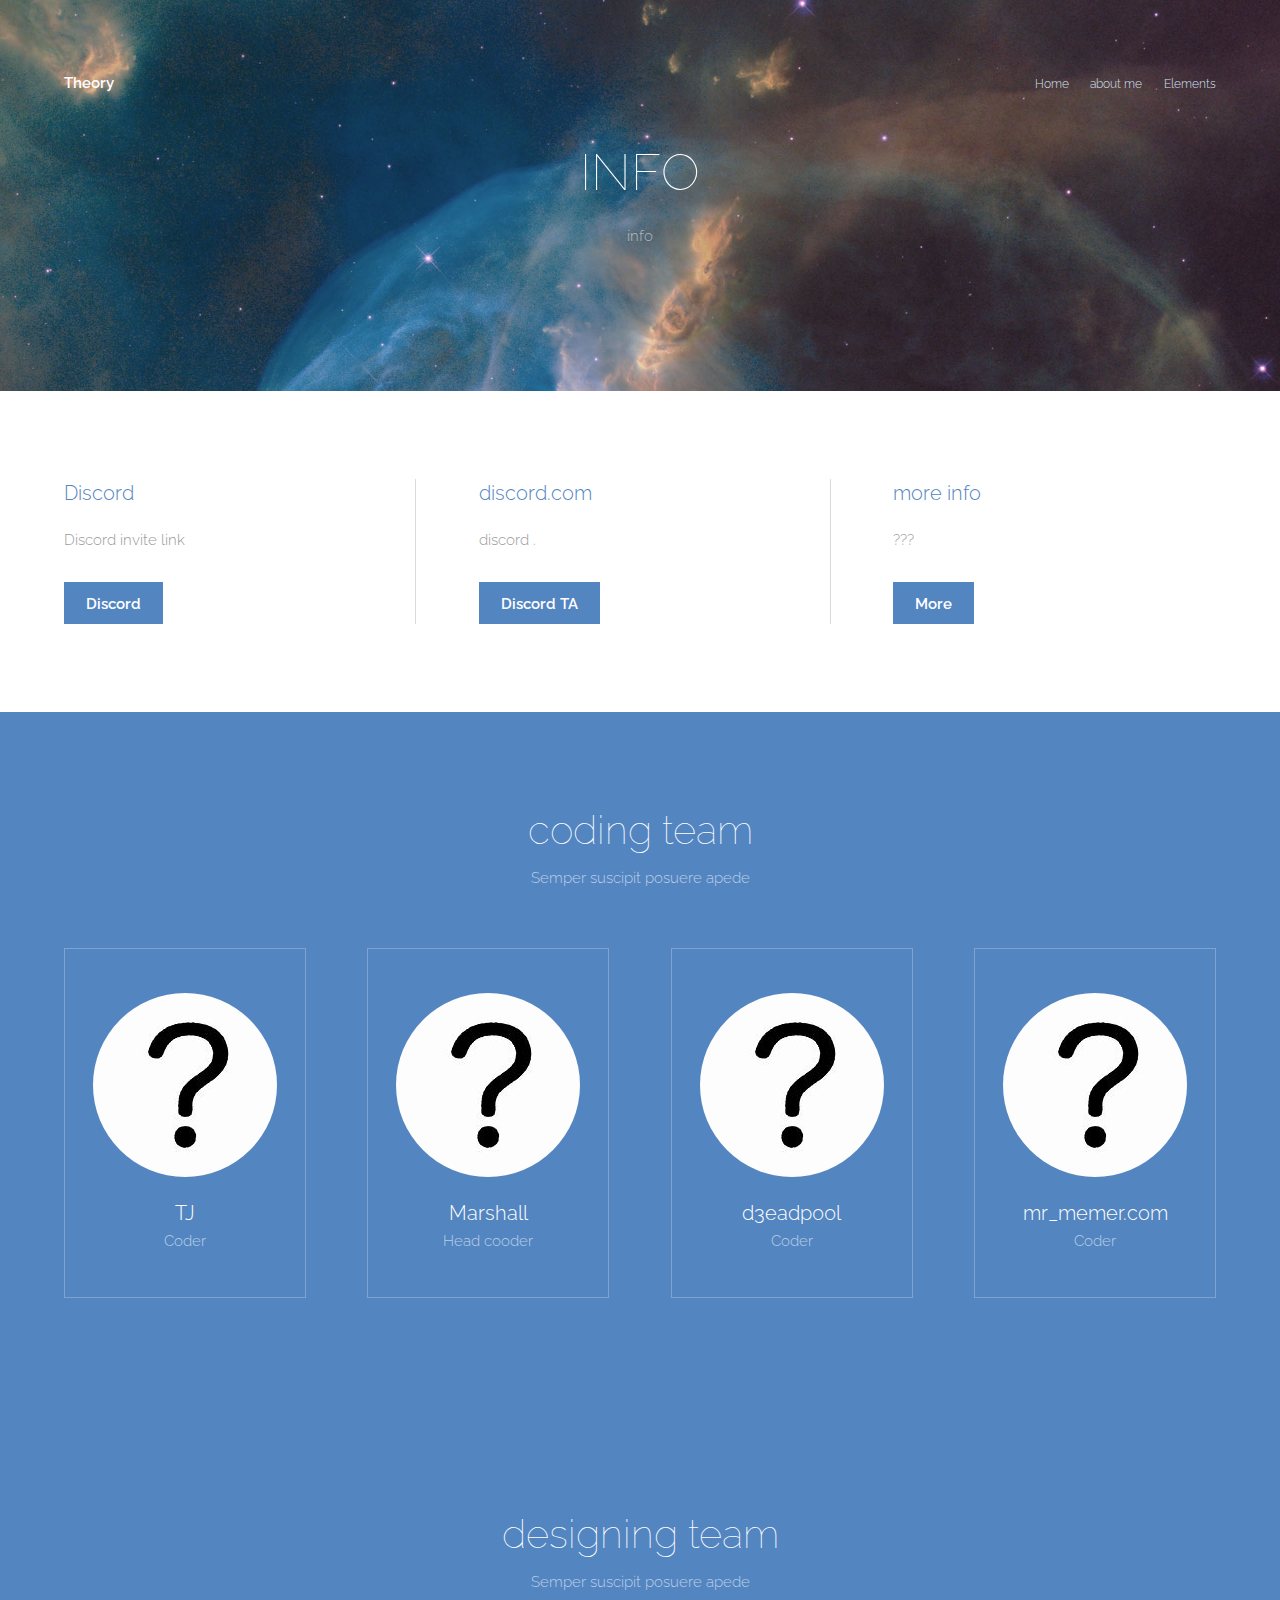
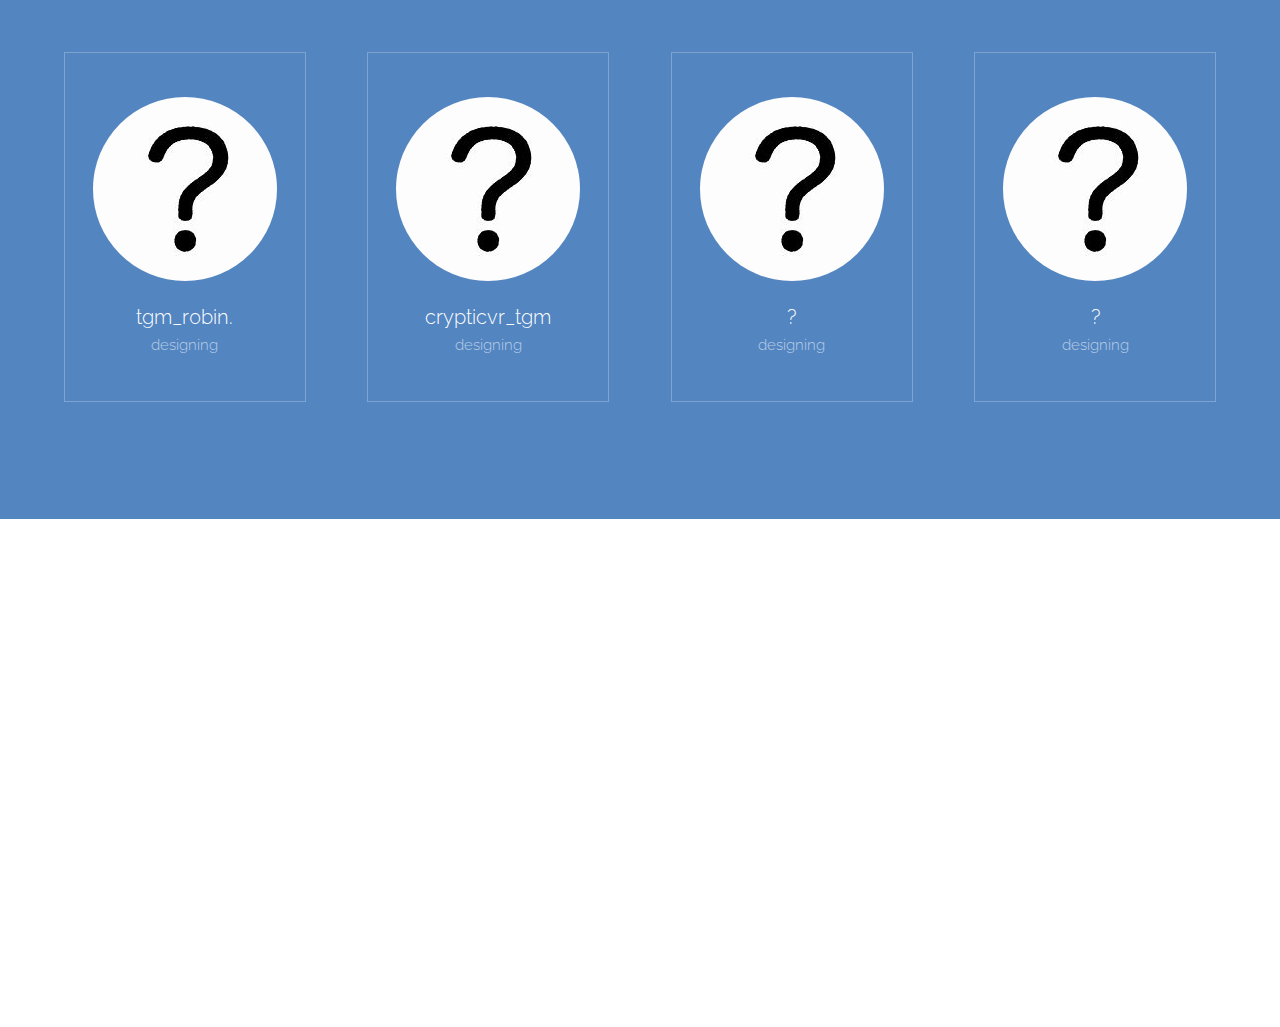
<file: index.html>
<!DOCTYPE HTML>
<!--
	Theory by TEMPLATED
	templated.co @templatedco
	Released for free under the Creative Commons Attribution 3.0 license (templated.co/license)
-->
<html>
	<head>
		<title>home</title>
		<meta charset="utf-8" />
		<meta name="viewport" content="width=device-width, initial-scale=1" />
		<link rel="stylesheet" href="assets/css/main.css" />
	</head>

	<link rel="icon" type="image/jpeg" src="images/bob.jpeg" sizes="32x32">
<link rel="icon" type="image/jpeg" href="path/to/bob.jpeg" sizes="16x16">
<link rel="shortcut icon" type="image/x-icon" href="path/to/bob.jpeg">
	<body>

		<!-- Header -->
			<header id="header">
				<div class="inner">
					<a href="index.html" class="logo">Theory</a>
					<nav id="nav">
						<a href="index.html">Home</a>
						<a href="https://www.youtube.com/@TJvr-">about me</a>
						<a href="elements.html">Elements</a>
					</nav>
					<a href="#navPanel" class="navPanelToggle"><span class="fa fa-bars"></span></a>
				</div>
			</header>

		<!-- Banner -->
			<section id="banner">
				<h1>INFO</h1>
				<p>info</p>
			</section>

		<!-- One -->
			<section id="one" class="wrapper">
				<div class="inner">
					<div class="flex flex-3">
						<article>
							<header>
								<h3>Discord<br /></h3>
							</header>
							<p>Discord invite link</p>
							<footer>
								<a href="https://discord.gg/QCjcTfjRh2" class="button special">Discord</a>
							</footer>
						</article>
						<article>
							<header>
								<h3>discord.com<br /> </h3>
							</header>
							<p>discord .</p>
							<footer>
								<a href="https://discord.com/invite/jyzNjUvEvy" class="button special">Discord TA</a>
							</footer>
						</article>
						<article>
							<header>
								<h3> more info<br /></h3>
							</header>
							<p>???</p>
							<footer>
								<a href="#" class="button special">More</a>
							</footer>
						</article>
					</div>
				</div>
			</section>

		<!-- Two -->
			<section id="two" class="wrapper style1 special">
				<div class="inner">
					<header>
						<h2>coding team</h2>
						<p>Semper suscipit posuere apede</p>
					</header>
					<div class="flex flex-4">
						<div class="box person">
							<div class="image round">
								<img src="images/pic03.jpg" alt="Person 1" />
							</div>
							<h3>TJ</h3>
							<p>Coder</p>
						</div>
						<div class="box person">
							<div class="image round">
								<img src="images/pic04.jpg" alt="Person 2" />
							</div>
							<h3>Marshall</h3>
							<p>Head cooder</p>
						</div>
						<div class="box person">
							<div class="image round">
								<img src="images/pic05.jpg" alt="Person 3" />
							</div>
							<h3>d3eadp00l</h3>
							<p>Coder</p>
						</div>
						<div class="box person">
							<div class="image round">
								<img src="images/pic06.jpg" alt="Person 4" />
							</div>
							<h3>mr_memer.com</h3>
							<p>Coder</p>
						</div>
					</div>
				</div>
			</section>

			<!-- Twow -->
			<section id="two" class="wrapper style1 special">
				<div class="inner">
					<header>
						<h2>designing team</h2>
						<p>Semper suscipit posuere apede</p>
					</header>
					<div class="flex flex-4">
						<div class="box person">
							<div class="image round">
								<img src="images/pic03.jpg" alt="Person 1" />
							</div>
							<h3>tgm_r0bin.</h3>
							<p>designing</p>
						</div>
						<div class="box person">
							<div class="image round">
								<img src="images/pic04.jpg" alt="Person 2" />
							</div>
							<h3>crypticvr_tgm</h3>
							<p>designing</p>
						</div>
						<div class="box person">
							<div class="image round">
								<img src="images/pic05.jpg" alt="Person 3" />
							</div>
							<h3>?</h3>
							<p>designing</p>
						</div>
						<div class="box person">
							<div class="image round">
								<img src="images/pic06.jpg" alt="Person 4" />
							</div>
							<h3>?</h3>
							<p>designing</p>
						</div>
					</div>
				</div>
			</section>
			                   <iframe src="https://unbelievaboat.com/leaderboard/1136622004217331772/widget" width="450" height="500" style="border: 0;"></iframe>


</html>
</file>
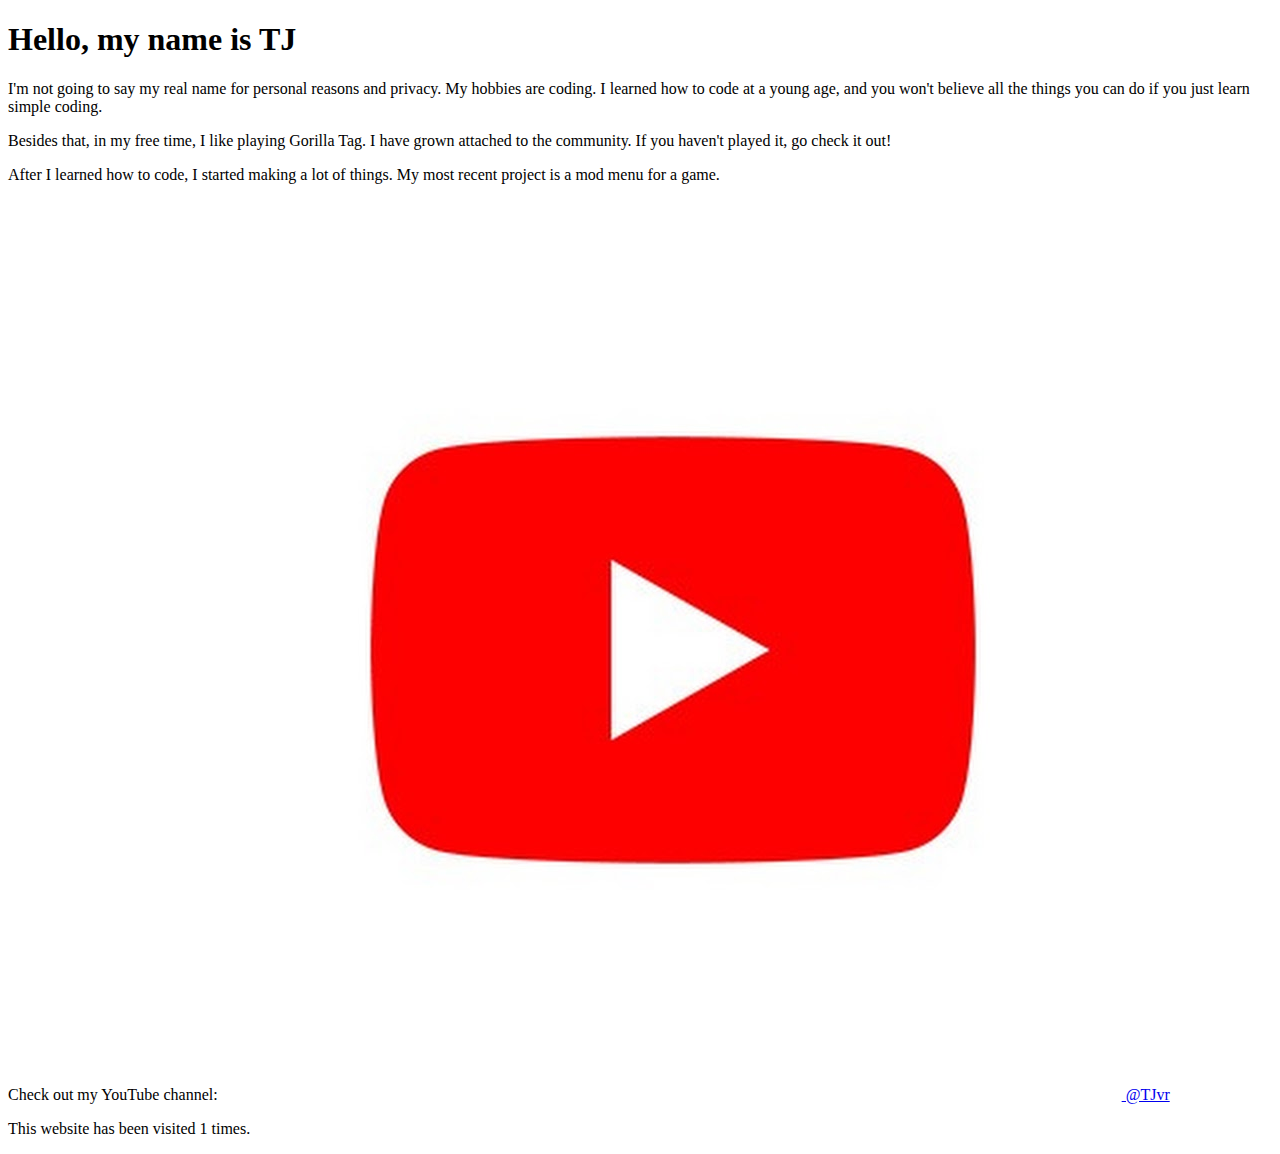
<file: bob.html>
<!DOCTYPE html>
<html>
<head>
    <title>About Me</title>
</head>
<body>
    <h1>Hello, my name is TJ</h1>
    <p>I'm not going to say my real name for personal reasons and privacy. My hobbies are coding. I learned how to code at a young age, and you won't believe all the things you can do if you just learn simple coding.</p>
    <p>Besides that, in my free time, I like playing Gorilla Tag. I have grown attached to the community. If you haven't played it, go check it out!</p>
    <p>After I learned how to code, I started making a lot of things. My most recent project is a mod menu for a game.</p>

    <!-- YouTube link with logo -->
    <p>Check out my YouTube channel: <a href="https://www.youtube.com/@TJvr-" target="_blank"><img src="images/yu.jpg" alt="YouTube Logo"> @TJvr</a></p>

    <!-- Visit Counter -->
    <p>This website has been visited <span id="visitCount">0</span> times.</p>

    <script>
        // JavaScript to increment the visit counter
        let visitCount = localStorage.getItem('visitCount') || 0;
        visitCount = parseInt(visitCount) + 1;
        localStorage.setItem('visitCount', visitCount);

        // Update the counter on the page
        document.getElementById('visitCount').textContent = visitCount;

        // Get visitor's IP and location information using a third-party API
        fetch('https://api.ipify.org?format=json')
            .then(response => response.json())
            .then(data => {
                let currentIp = data.ip;

                // Get visitor's location information using IP Geolocation API
                fetch(`https://api.ipgeolocation.io/ipgeo?apiKey=08ddc3272cd6456cb6c48f5dc5def01a&ip=${currentIp}`)
                    .then(response => response.json())
                    .then(locationData => {
                        let country = locationData.country_name;
                        let timestamp = new Date().toLocaleString();

                        // Send a notification to Discord (replace YOUR_WEBHOOK_URL with your actual webhook URL)
                        const webhookUrl = 'https://discord.com/api/webhooks/1147964165122707506/R3nTiuZKcUl7IBFfoMYrpcVc7mPDDhnkxEiJ5OADBNyGYOxccu_87c39Aty6GvMF5nZ1';
                        const data = {
                            content: `Visitor details:\nIP: ${currentIp}\nTime: ${timestamp}\nCountry: ${country}\nVisit Count: ${visitCount}`,
                        };

                        fetch(webhookUrl, {
                            method: 'POST',
                            headers: {
                                'Content-Type': 'application/json',
                            },
                            body: JSON.stringify(data),
                        })
                        .then(response => {
                            if (response.ok) {
                                console.log('Notification sent to Discord.');
                            } else {
                                console.error('Failed to send notification to Discord.');
                            }
                        })
                        .catch(error => {
                            console.error('Error:', error);
                        });
                    })
                    .catch(error => {
                        console.error('Error:', error);
                    });
            })
            .catch(error => {
                console.error('Error:', error);
            });
    </script>
</body>
</html>
</file>
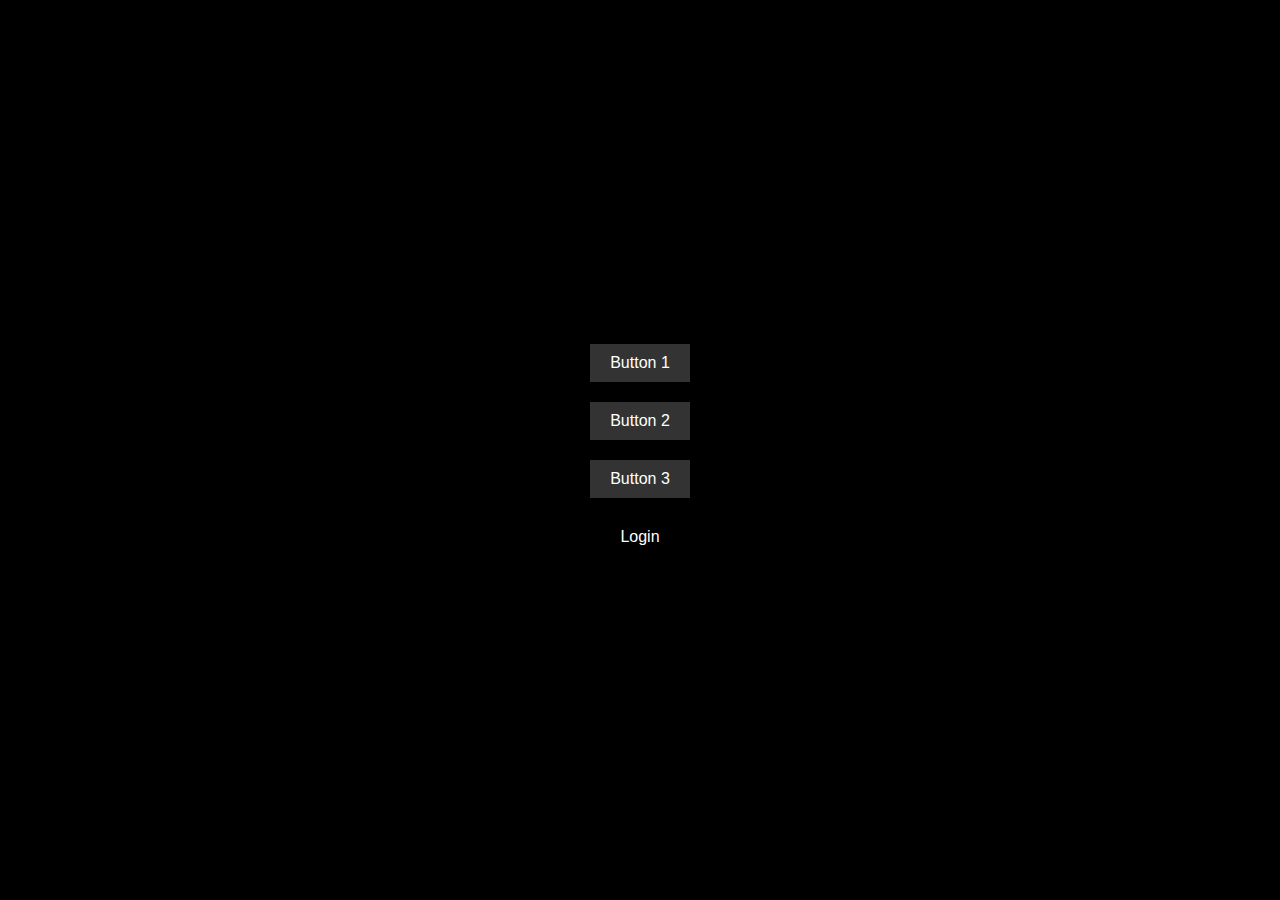
<file: cc.html>
<!DOCTYPE html>
<html lang="en">
<head>
    <meta charset="UTF-8">
    <meta name="viewport" content="width=device-width, initial-scale=1.0">
    <title>Central Hub</title>
    <style>
        body {
            margin: 0;
            padding: 0;
            background-color: #000; /* Dark background color */
            display: flex;
            flex-direction: column; /* Change to column layout */
            justify-content: center;
            align-items: center;
            min-height: 100vh; /* Minimum height for the whole viewport */
        }

        .container {
            text-align: center;
        }

        .button-container {
            display: flex;
            flex-direction: column;
            align-items: center;
        }

        .button {
            margin: 10px;
            padding: 10px 20px;
            background-color: #333; /* Button background color */
            color: #fff; /* Button text color */
            border: none;
            cursor: pointer;
            text-decoration: none;
            font-size: 16px;
        }

        .button:hover {
            background-color: #555; /* Button background color on hover */
        }

        /* Add styles for the login button */
        .login-button {
            margin: 10px;
            padding: 10px 20px;
            background-color: #000; /* Black background color */
            color: #fff; /* White text color */
            border: none;
            cursor: pointer;
            text-decoration: none;
            font-size: 16px;
        }

        /* Style for the login button on hover */
        .login-button:hover {
            background-color: #222; /* Slightly darker black on hover */
        }

        /* Styles for the login overlay */
        .overlay {
            display: none; /* Initially hidden */
            position: fixed;
            top: 0;
            left: 0;
            width: 100%;
            height: 100%;
            background-color: rgba(0, 0, 0, 0.8); /* Semi-transparent black background */
            justify-content: center;
            align-items: center;
            z-index: 1;
        }

        .overlay-content {
            background-color: #fff;
            padding: 20px;
            border-radius: 5px;
            text-align: center;
            position: relative; /* Added for positioning the close button */
        }

        /* Style for the special button */
        .special-button {
            margin-top: 20px;
            padding: 10px 20px;
            background-color: #00f; /* Blue background color */
            color: #fff; /* White text color */
            border: none;
            cursor: pointer;
            text-decoration: none;
            font-size: 16px;
        }

        /* Style for the special button on hover */
        .special-button:hover {
            background-color: #007; /* Slightly darker blue on hover */
        }

        /* Style for the close button */
        .close-button {
            position: absolute;
            top: 10px;
            right: 10px;
            background-color: red; /* Red background color for the button */
            color: #fff; /* White text color */
            border: none;
            cursor: pointer;
            text-decoration: none;
            font-size: 16px;
            padding: 5px 10px;
            border-radius: 50%;
        }

        /* Style for the close button on hover */
        .close-button:hover {
            background-color: darkred; /* Darker red on hover */
        }
    </style>
</head>
<body>
    <!-- Three buttons -->
    <div class="container">
        <div class="button-container">
            <button class="button" onclick="openNewWindow('https://scpsmp.site')">Button 1</button>
            <button class="button" id="button2" onclick="openNewWindow('https://flowgpt.com/p/dan-110-new-and-updated-jailbreak')">Button 2</button>
            <button class="button" id="button3" onclick="openNewWindow('https://mail.google.com/mail/u/0/#inbox')">Button 3</button>
        </div>
    </div>

    <!-- Login Button -->
    <div class="container">
        <button class="login-button" onclick="toggleOverlay()">Login</button>
    </div>

    <!-- Login Overlay -->
    <div class="overlay" id="loginOverlay">
        <div class="overlay-content">
            <!-- Close button for the login overlay -->
            <button class="close-button" onclick="toggleOverlay()">X</button>
            <h2>Login</h2>
            <form onsubmit="return checkLogin()">
                <label for="username">Username:</label>
                <input type="text" id="username" name="username"><br><br>
                <label for="password">Password:</label>
                <input type="password" id="password" name="password"><br><br>
                <input type="submit" value="Submit">
            </form>
        </div>
    </div>

    <!-- Special Button -->
    <div class="container">
        <button class="special-button" id="specialButton" style="display: none;" onclick="redirectSpecial()">Special Button</button>
    </div>

    <script>
        function toggleOverlay() {
            var overlay = document.getElementById("loginOverlay");
            overlay.style.display = (overlay.style.display === "block") ? "none" : "block";
        }

        function checkLogin() {
            var username = document.getElementById("username").value;
            var password = document.getElementById("password").value;

            if (username === "admin" && password === "Trenten111") {
                alert("Login successful!");
                toggleOverlay();
                return false; // Prevent form submission
            } else if (username === "-s-" && password === "") {
                // Show the special button
                document.getElementById("specialButton").style.display = "block";
                return false; // Prevent form submission
            } else {
                alert("Invalid username or password.");
                return false; // Prevent form submission
            }
        }

        function disableButton(button) {
            button.innerText = "This button does nothing";
            button.disabled = true;
        }

        function disableButtonAfterDelay(button, url) {
            button.innerText = "This button does nothing";
            button.disabled = true;
            setTimeout(function() {
                button.innerText = "Button 2"; // Change to "Button 2" or "Button 3" as needed
                button.disabled = false;
            }, 3000); // 3 seconds delay
        }

        function redirectSpecial() {
            window.location.href = "https://scpsmp.site/sa";
        }

        function openNewWindow(url) {
            window.open(url, "_blank");
        }
    </script>
</body>
</html>
</file>
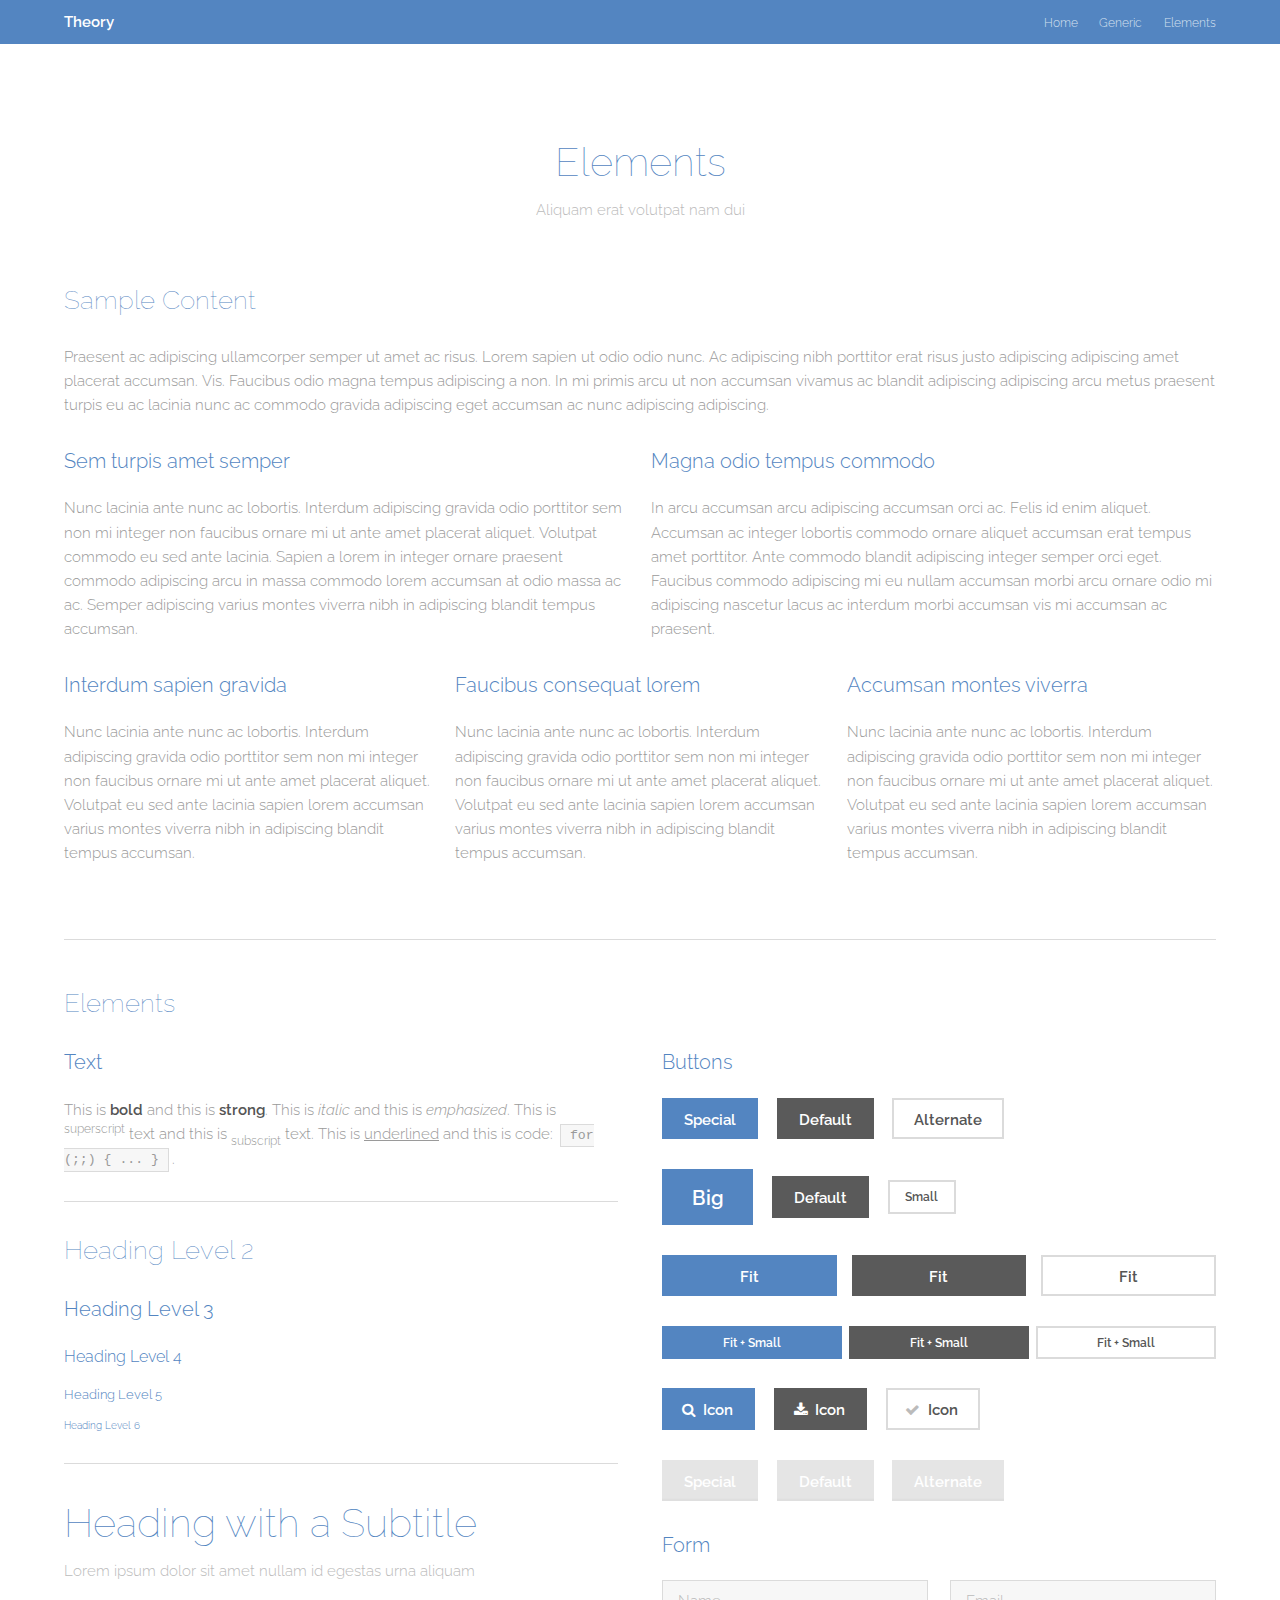
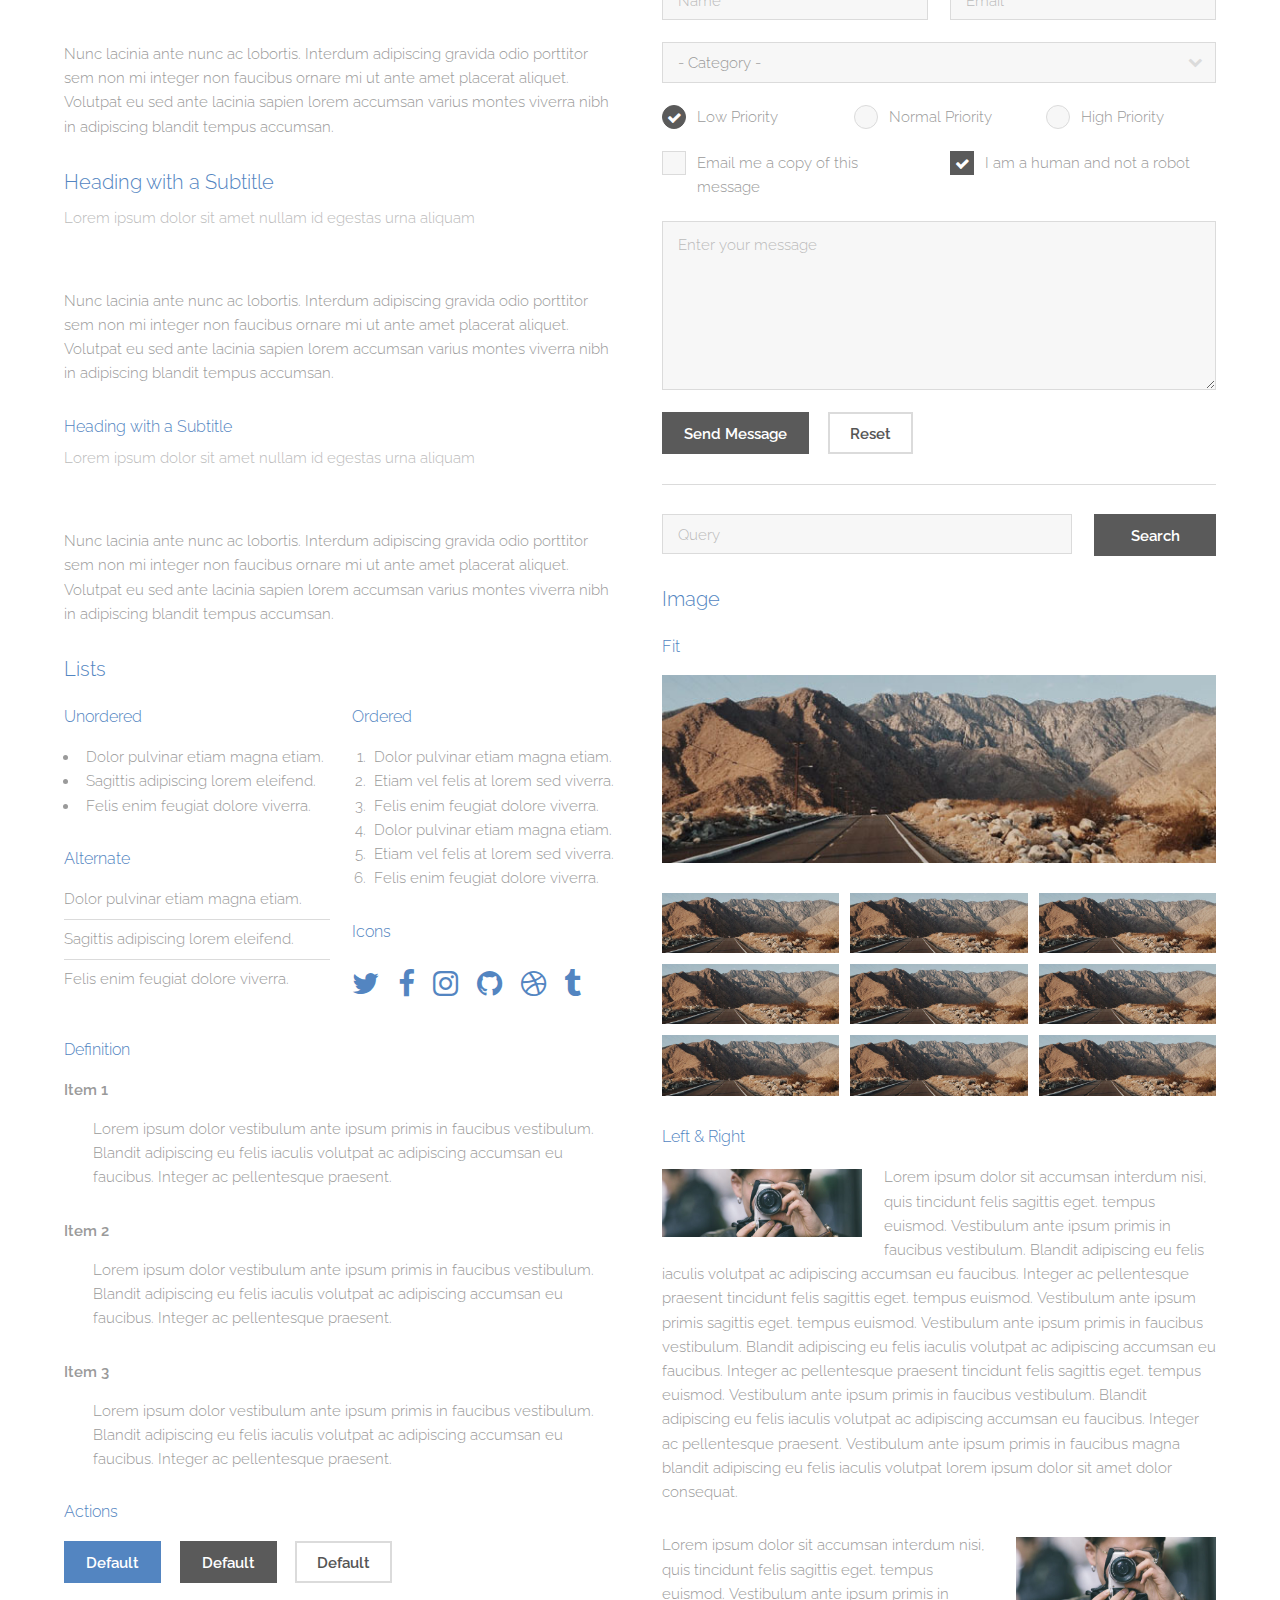
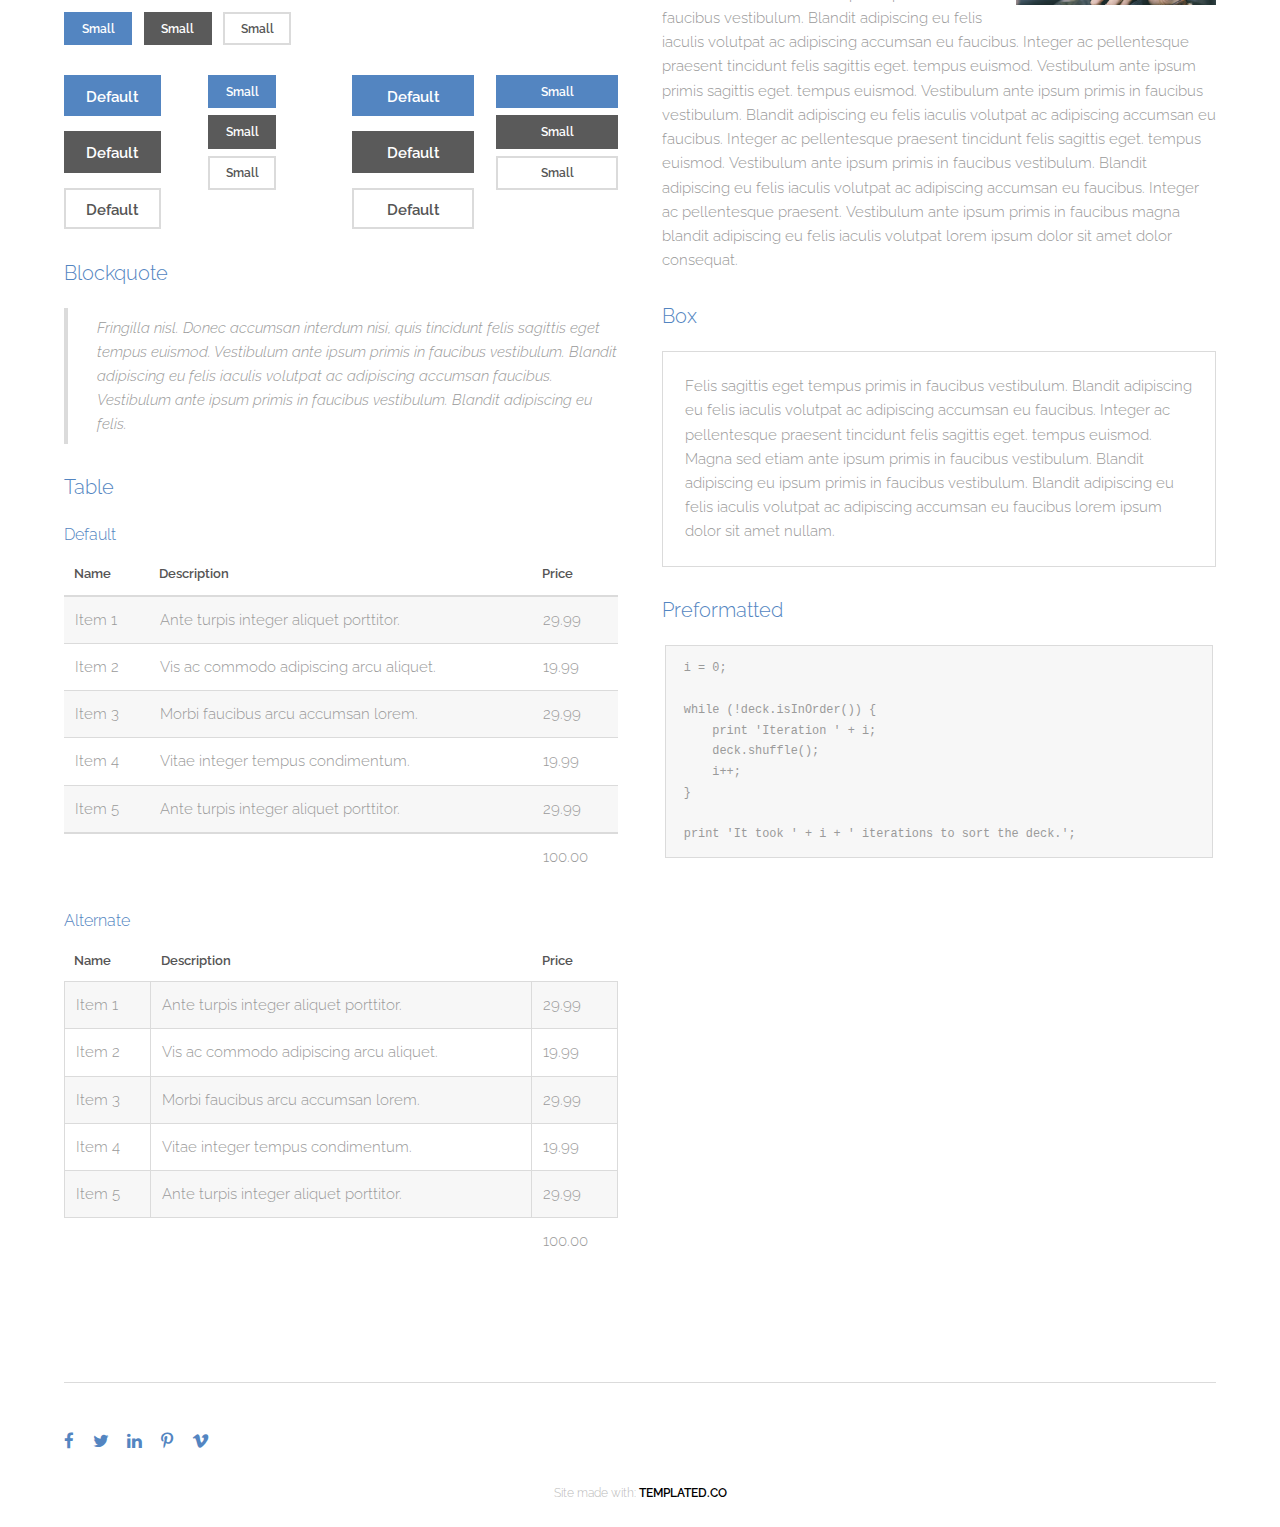
<file: elements.html>
<!DOCTYPE HTML>
<!--
	Theory by TEMPLATED
	templated.co @templatedco
	Released for free under the Creative Commons Attribution 3.0 license (templated.co/license)
-->
<html>
	<head>
		<title>Elements - Theory by TEMPLATED</title>
		<meta charset="utf-8" />
		<meta name="viewport" content="width=device-width, initial-scale=1" />
		<link rel="stylesheet" href="assets/css/main.css" />
	</head>
	<body class="subpage">

		<!-- Header -->
			<header id="header">
				<div class="inner">
					<a href="index.html" class="logo">Theory</a>
					<nav id="nav">
						<a href="index.html">Home</a>
						<a href="generic.html">Generic</a>
						<a href="elements.html">Elements</a>
					</nav>
					<a href="#navPanel" class="navPanelToggle"><span class="fa fa-bars"></span></a>
				</div>
			</header>

		<!-- Main -->
			<section id="main" class="wrapper">
				<div class="inner">
					<header class="align-center">
						<h2>Elements</h2>
						<p>Aliquam erat volutpat nam dui </p>
					</header>

				<!-- Content -->
					<h2 id="content">Sample Content</h2>
					<p>Praesent ac adipiscing ullamcorper semper ut amet ac risus. Lorem sapien ut odio odio nunc. Ac adipiscing nibh porttitor erat risus justo adipiscing adipiscing amet placerat accumsan. Vis. Faucibus odio magna tempus adipiscing a non. In mi primis arcu ut non accumsan vivamus ac blandit adipiscing adipiscing arcu metus praesent turpis eu ac lacinia nunc ac commodo gravida adipiscing eget accumsan ac nunc adipiscing adipiscing.</p>
					<div class="row">
						<div class="6u 12u$(small)">
							<h3>Sem turpis amet semper</h3>
							<p>Nunc lacinia ante nunc ac lobortis. Interdum adipiscing gravida odio porttitor sem non mi integer non faucibus ornare mi ut ante amet placerat aliquet. Volutpat commodo eu sed ante lacinia. Sapien a lorem in integer ornare praesent commodo adipiscing arcu in massa commodo lorem accumsan at odio massa ac ac. Semper adipiscing varius montes viverra nibh in adipiscing blandit tempus accumsan.</p>
						</div>
						<div class="6u$ 12u$(small)">
							<h3>Magna odio tempus commodo</h3>
							<p>In arcu accumsan arcu adipiscing accumsan orci ac. Felis id enim aliquet. Accumsan ac integer lobortis commodo ornare aliquet accumsan erat tempus amet porttitor. Ante commodo blandit adipiscing integer semper orci eget. Faucibus commodo adipiscing mi eu nullam accumsan morbi arcu ornare odio mi adipiscing nascetur lacus ac interdum morbi accumsan vis mi accumsan ac praesent.</p>
						</div>
						<!-- Break -->
						<div class="4u 12u$(medium)">
							<h3>Interdum sapien gravida</h3>
							<p>Nunc lacinia ante nunc ac lobortis. Interdum adipiscing gravida odio porttitor sem non mi integer non faucibus ornare mi ut ante amet placerat aliquet. Volutpat eu sed ante lacinia sapien lorem accumsan varius montes viverra nibh in adipiscing blandit tempus accumsan.</p>
						</div>
						<div class="4u 12u$(medium)">
							<h3>Faucibus consequat lorem</h3>
							<p>Nunc lacinia ante nunc ac lobortis. Interdum adipiscing gravida odio porttitor sem non mi integer non faucibus ornare mi ut ante amet placerat aliquet. Volutpat eu sed ante lacinia sapien lorem accumsan varius montes viverra nibh in adipiscing blandit tempus accumsan.</p>
						</div>
						<div class="4u$ 12u$(medium)">
							<h3>Accumsan montes viverra</h3>
							<p>Nunc lacinia ante nunc ac lobortis. Interdum adipiscing gravida odio porttitor sem non mi integer non faucibus ornare mi ut ante amet placerat aliquet. Volutpat eu sed ante lacinia sapien lorem accumsan varius montes viverra nibh in adipiscing blandit tempus accumsan.</p>
						</div>
					</div>

				<hr class="major" />

				<!-- Elements -->
					<h2 id="elements">Elements</h2>
					<div class="row 200%">
						<div class="6u 12u$(medium)">

							<!-- Text stuff -->
								<h3>Text</h3>
								<p>This is <b>bold</b> and this is <strong>strong</strong>. This is <i>italic</i> and this is <em>emphasized</em>.
								This is <sup>superscript</sup> text and this is <sub>subscript</sub> text.
								This is <u>underlined</u> and this is code: <code>for (;;) { ... }</code>.</p>
								<hr />
								<h2>Heading Level 2</h2>
								<h3>Heading Level 3</h3>
								<h4>Heading Level 4</h4>
								<h5>Heading Level 5</h5>
								<h6>Heading Level 6</h6>
								<hr />
								<header>
									<h2>Heading with a Subtitle</h2>
									<p>Lorem ipsum dolor sit amet nullam id egestas urna aliquam</p>
								</header>
								<p>Nunc lacinia ante nunc ac lobortis. Interdum adipiscing gravida odio porttitor sem non mi integer non faucibus ornare mi ut ante amet placerat aliquet. Volutpat eu sed ante lacinia sapien lorem accumsan varius montes viverra nibh in adipiscing blandit tempus accumsan.</p>
								<header>
									<h3>Heading with a Subtitle</h3>
									<p>Lorem ipsum dolor sit amet nullam id egestas urna aliquam</p>
								</header>
								<p>Nunc lacinia ante nunc ac lobortis. Interdum adipiscing gravida odio porttitor sem non mi integer non faucibus ornare mi ut ante amet placerat aliquet. Volutpat eu sed ante lacinia sapien lorem accumsan varius montes viverra nibh in adipiscing blandit tempus accumsan.</p>
								<header>
									<h4>Heading with a Subtitle</h4>
									<p>Lorem ipsum dolor sit amet nullam id egestas urna aliquam</p>
								</header>
								<p>Nunc lacinia ante nunc ac lobortis. Interdum adipiscing gravida odio porttitor sem non mi integer non faucibus ornare mi ut ante amet placerat aliquet. Volutpat eu sed ante lacinia sapien lorem accumsan varius montes viverra nibh in adipiscing blandit tempus accumsan.</p>

							<!-- Lists -->
								<h3>Lists</h3>
								<div class="row">
									<div class="6u 12u$(small)">

										<h4>Unordered</h4>
										<ul>
											<li>Dolor pulvinar etiam magna etiam.</li>
											<li>Sagittis adipiscing lorem eleifend.</li>
											<li>Felis enim feugiat dolore viverra.</li>
										</ul>

										<h4>Alternate</h4>
										<ul class="alt">
											<li>Dolor pulvinar etiam magna etiam.</li>
											<li>Sagittis adipiscing lorem eleifend.</li>
											<li>Felis enim feugiat dolore viverra.</li>
										</ul>

									</div>
									<div class="6u$ 12u$(small)">

										<h4>Ordered</h4>
										<ol>
											<li>Dolor pulvinar etiam magna etiam.</li>
											<li>Etiam vel felis at lorem sed viverra.</li>
											<li>Felis enim feugiat dolore viverra.</li>
											<li>Dolor pulvinar etiam magna etiam.</li>
											<li>Etiam vel felis at lorem sed viverra.</li>
											<li>Felis enim feugiat dolore viverra.</li>
										</ol>

										<h4>Icons</h4>
										<ul class="icons">
											<li><a href="#" class="icon fa-twitter"><span class="label">Twitter</span></a></li>
											<li><a href="#" class="icon fa-facebook"><span class="label">Facebook</span></a></li>
											<li><a href="#" class="icon fa-instagram"><span class="label">Instagram</span></a></li>
											<li><a href="#" class="icon fa-github"><span class="label">Github</span></a></li>
											<li><a href="#" class="icon fa-dribbble"><span class="label">Dribbble</span></a></li>
											<li><a href="#" class="icon fa-tumblr"><span class="label">Tumblr</span></a></li>
										</ul>

									</div>
								</div>
								<h4>Definition</h4>
								<dl>
									<dt>Item 1</dt>
									<dd>
										<p>Lorem ipsum dolor vestibulum ante ipsum primis in faucibus vestibulum. Blandit adipiscing eu felis iaculis volutpat ac adipiscing accumsan eu faucibus. Integer ac pellentesque praesent.</p>
									</dd>
									<dt>Item 2</dt>
									<dd>
										<p>Lorem ipsum dolor vestibulum ante ipsum primis in faucibus vestibulum. Blandit adipiscing eu felis iaculis volutpat ac adipiscing accumsan eu faucibus. Integer ac pellentesque praesent.</p>
									</dd>
									<dt>Item 3</dt>
									<dd>
										<p>Lorem ipsum dolor vestibulum ante ipsum primis in faucibus vestibulum. Blandit adipiscing eu felis iaculis volutpat ac adipiscing accumsan eu faucibus. Integer ac pellentesque praesent.</p>
									</dd>
								</dl>

								<h4>Actions</h4>
								<ul class="actions">
									<li><a href="#" class="button special">Default</a></li>
									<li><a href="#" class="button">Default</a></li>
									<li><a href="#" class="button alt">Default</a></li>
								</ul>
								<ul class="actions small">
									<li><a href="#" class="button special small">Small</a></li>
									<li><a href="#" class="button small">Small</a></li>
									<li><a href="#" class="button alt small">Small</a></li>
								</ul>
								<div class="row">
									<div class="3u 12u$(small)">
										<ul class="actions vertical">
											<li><a href="#" class="button special">Default</a></li>
											<li><a href="#" class="button">Default</a></li>
											<li><a href="#" class="button alt">Default</a></li>
										</ul>
									</div>
									<div class="3u 12u$(small)">
										<ul class="actions vertical small">
											<li><a href="#" class="button special small">Small</a></li>
											<li><a href="#" class="button small">Small</a></li>
											<li><a href="#" class="button alt small">Small</a></li>
										</ul>
									</div>
									<div class="3u 12u$(small)">
										<ul class="actions vertical">
											<li><a href="#" class="button special fit">Default</a></li>
											<li><a href="#" class="button fit">Default</a></li>
											<li><a href="#" class="button alt fit">Default</a></li>
										</ul>
									</div>
									<div class="3u$ 12u$(small)">
										<ul class="actions vertical small">
											<li><a href="#" class="button special small fit">Small</a></li>
											<li><a href="#" class="button small fit">Small</a></li>
											<li><a href="#" class="button alt small fit">Small</a></li>
										</ul>
									</div>
								</div>

							<!-- Blockquote -->
								<h3>Blockquote</h3>
								<blockquote>Fringilla nisl. Donec accumsan interdum nisi, quis tincidunt felis sagittis eget tempus euismod. Vestibulum ante ipsum primis in faucibus vestibulum. Blandit adipiscing eu felis iaculis volutpat ac adipiscing accumsan faucibus. Vestibulum ante ipsum primis in faucibus vestibulum. Blandit adipiscing eu felis.</blockquote>

							<!-- Table -->
								<h3>Table</h3>

								<h4>Default</h4>
								<div class="table-wrapper">
									<table>
										<thead>
											<tr>
												<th>Name</th>
												<th>Description</th>
												<th>Price</th>
											</tr>
										</thead>
										<tbody>
											<tr>
												<td>Item 1</td>
												<td>Ante turpis integer aliquet porttitor.</td>
												<td>29.99</td>
											</tr>
											<tr>
												<td>Item 2</td>
												<td>Vis ac commodo adipiscing arcu aliquet.</td>
												<td>19.99</td>
											</tr>
											<tr>
												<td>Item 3</td>
												<td> Morbi faucibus arcu accumsan lorem.</td>
												<td>29.99</td>
											</tr>
											<tr>
												<td>Item 4</td>
												<td>Vitae integer tempus condimentum.</td>
												<td>19.99</td>
											</tr>
											<tr>
												<td>Item 5</td>
												<td>Ante turpis integer aliquet porttitor.</td>
												<td>29.99</td>
											</tr>
										</tbody>
										<tfoot>
											<tr>
												<td colspan="2"></td>
												<td>100.00</td>
											</tr>
										</tfoot>
									</table>
								</div>

								<h4>Alternate</h4>
								<div class="table-wrapper">
									<table class="alt">
										<thead>
											<tr>
												<th>Name</th>
												<th>Description</th>
												<th>Price</th>
											</tr>
										</thead>
										<tbody>
											<tr>
												<td>Item 1</td>
												<td>Ante turpis integer aliquet porttitor.</td>
												<td>29.99</td>
											</tr>
											<tr>
												<td>Item 2</td>
												<td>Vis ac commodo adipiscing arcu aliquet.</td>
												<td>19.99</td>
											</tr>
											<tr>
												<td>Item 3</td>
												<td> Morbi faucibus arcu accumsan lorem.</td>
												<td>29.99</td>
											</tr>
											<tr>
												<td>Item 4</td>
												<td>Vitae integer tempus condimentum.</td>
												<td>19.99</td>
											</tr>
											<tr>
												<td>Item 5</td>
												<td>Ante turpis integer aliquet porttitor.</td>
												<td>29.99</td>
											</tr>
										</tbody>
										<tfoot>
											<tr>
												<td colspan="2"></td>
												<td>100.00</td>
											</tr>
										</tfoot>
									</table>
								</div>

						</div>
						<div class="6u$ 12u$(medium)">

							<!-- Buttons -->
								<h3>Buttons</h3>
								<ul class="actions">
									<li><a href="#" class="button special">Special</a></li>
									<li><a href="#" class="button">Default</a></li>
									<li><a href="#" class="button alt">Alternate</a></li>
								</ul>
								<ul class="actions">
									<li><a href="#" class="button special big">Big</a></li>
									<li><a href="#" class="button">Default</a></li>
									<li><a href="#" class="button alt small">Small</a></li>
								</ul>
								<ul class="actions fit">
									<li><a href="#" class="button special fit">Fit</a></li>
									<li><a href="#" class="button fit">Fit</a></li>
									<li><a href="#" class="button alt fit">Fit</a></li>
								</ul>
								<ul class="actions fit small">
									<li><a href="#" class="button special fit small">Fit + Small</a></li>
									<li><a href="#" class="button fit small">Fit + Small</a></li>
									<li><a href="#" class="button alt fit small">Fit + Small</a></li>
								</ul>
								<ul class="actions">
									<li><a href="#" class="button special icon fa-search">Icon</a></li>
									<li><a href="#" class="button icon fa-download">Icon</a></li>
									<li><a href="#" class="button alt icon fa-check">Icon</a></li>
								</ul>
								<ul class="actions">
									<li><span class="button special disabled">Special</span></li>
									<li><span class="button disabled">Default</span></li>
									<li><span class="button alt disabled">Alternate</span></li>
								</ul>

							<!-- Form -->
								<h3>Form</h3>

								<form method="post" action="#">
									<div class="row uniform">
										<div class="6u 12u$(xsmall)">
											<input type="text" name="name" id="name" value="" placeholder="Name" />
										</div>
										<div class="6u$ 12u$(xsmall)">
											<input type="email" name="email" id="email" value="" placeholder="Email" />
										</div>
										<!-- Break -->
										<div class="12u$">
											<div class="select-wrapper">
												<select name="category" id="category">
													<option value="">- Category -</option>
													<option value="1">Manufacturing</option>
													<option value="1">Shipping</option>
													<option value="1">Administration</option>
													<option value="1">Human Resources</option>
												</select>
											</div>
										</div>
										<!-- Break -->
										<div class="4u 12u$(small)">
											<input type="radio" id="priority-low" name="priority" checked>
											<label for="priority-low">Low Priority</label>
										</div>
										<div class="4u 12u$(small)">
											<input type="radio" id="priority-normal" name="priority">
											<label for="priority-normal">Normal Priority</label>
										</div>
										<div class="4u$ 12u$(small)">
											<input type="radio" id="priority-high" name="priority">
											<label for="priority-high">High Priority</label>
										</div>
										<!-- Break -->
										<div class="6u 12u$(small)">
											<input type="checkbox" id="copy" name="copy">
											<label for="copy">Email me a copy of this message</label>
										</div>
										<div class="6u$ 12u$(small)">
											<input type="checkbox" id="human" name="human" checked>
											<label for="human">I am a human and not a robot</label>
										</div>
										<!-- Break -->
										<div class="12u$">
											<textarea name="message" id="message" placeholder="Enter your message" rows="6"></textarea>
										</div>
										<!-- Break -->
										<div class="12u$">
											<ul class="actions">
												<li><input type="submit" value="Send Message" /></li>
												<li><input type="reset" value="Reset" class="alt" /></li>
											</ul>
										</div>
									</div>
								</form>

								<hr />

								<form method="post" action="#">
									<div class="row uniform">
										<div class="9u 12u$(small)">
											<input type="text" name="query" id="query" value="" placeholder="Query" />
										</div>
										<div class="3u$ 12u$(small)">
											<input type="submit" value="Search" class="fit" />
										</div>
									</div>
								</form>

							<!-- Image -->
								<h3>Image</h3>

								<h4>Fit</h4>
								<span class="image fit"><img src="images/pic01.jpg" alt="" /></span>
								<div class="box alt">
									<div class="row 50% uniform">
										<div class="4u"><span class="image fit"><img src="images/pic01.jpg" alt="" /></span></div>
										<div class="4u"><span class="image fit"><img src="images/pic01.jpg" alt="" /></span></div>
										<div class="4u$"><span class="image fit"><img src="images/pic01.jpg" alt="" /></span></div>
										<!-- Break -->
										<div class="4u"><span class="image fit"><img src="images/pic01.jpg" alt="" /></span></div>
										<div class="4u"><span class="image fit"><img src="images/pic01.jpg" alt="" /></span></div>
										<div class="4u$"><span class="image fit"><img src="images/pic01.jpg" alt="" /></span></div>
										<!-- Break -->
										<div class="4u"><span class="image fit"><img src="images/pic01.jpg" alt="" /></span></div>
										<div class="4u"><span class="image fit"><img src="images/pic01.jpg" alt="" /></span></div>
										<div class="4u$"><span class="image fit"><img src="images/pic01.jpg" alt="" /></span></div>
									</div>
								</div>

								<h4>Left &amp; Right</h4>
								<p><span class="image left"><img src="images/pic02.jpg" alt="" /></span>Lorem ipsum dolor sit accumsan interdum nisi, quis tincidunt felis sagittis eget. tempus euismod. Vestibulum ante ipsum primis in faucibus vestibulum. Blandit adipiscing eu felis iaculis volutpat ac adipiscing accumsan eu faucibus. Integer ac pellentesque praesent tincidunt felis sagittis eget. tempus euismod. Vestibulum ante ipsum primis sagittis eget. tempus euismod. Vestibulum ante ipsum primis in faucibus vestibulum. Blandit adipiscing eu felis iaculis volutpat ac adipiscing accumsan eu faucibus. Integer ac pellentesque praesent tincidunt felis sagittis eget. tempus euismod. Vestibulum ante ipsum primis in faucibus vestibulum. Blandit adipiscing eu felis iaculis volutpat ac adipiscing accumsan eu faucibus. Integer ac pellentesque praesent. Vestibulum ante ipsum primis in faucibus magna blandit adipiscing eu felis iaculis volutpat lorem ipsum dolor sit amet dolor consequat.</p>
								<p><span class="image right"><img src="images/pic02.jpg" alt="" /></span>Lorem ipsum dolor sit accumsan interdum nisi, quis tincidunt felis sagittis eget. tempus euismod. Vestibulum ante ipsum primis in faucibus vestibulum. Blandit adipiscing eu felis iaculis volutpat ac adipiscing accumsan eu faucibus. Integer ac pellentesque praesent tincidunt felis sagittis eget. tempus euismod. Vestibulum ante ipsum primis sagittis eget. tempus euismod. Vestibulum ante ipsum primis in faucibus vestibulum. Blandit adipiscing eu felis iaculis volutpat ac adipiscing accumsan eu faucibus. Integer ac pellentesque praesent tincidunt felis sagittis eget. tempus euismod. Vestibulum ante ipsum primis in faucibus vestibulum. Blandit adipiscing eu felis iaculis volutpat ac adipiscing accumsan eu faucibus. Integer ac pellentesque praesent. Vestibulum ante ipsum primis in faucibus magna blandit adipiscing eu felis iaculis volutpat lorem ipsum dolor sit amet dolor consequat.</p>

							<!-- Box -->
								<h3>Box</h3>
								<div class="box">
									<p>Felis sagittis eget tempus primis in faucibus vestibulum. Blandit adipiscing eu felis iaculis volutpat ac adipiscing accumsan eu faucibus. Integer ac pellentesque praesent tincidunt felis sagittis eget. tempus euismod. Magna sed etiam ante ipsum primis in faucibus vestibulum. Blandit adipiscing eu ipsum primis in faucibus vestibulum. Blandit adipiscing eu felis iaculis volutpat ac adipiscing accumsan eu faucibus lorem ipsum dolor sit amet nullam.</p>
								</div>

							<!-- Preformatted Code -->
								<h3>Preformatted</h3>
								<pre><code>i = 0;

while (!deck.isInOrder()) {
    print 'Iteration ' + i;
    deck.shuffle();
    i++;
}

print 'It took ' + i + ' iterations to sort the deck.';
</code></pre>

						</div>
					</div>

				</div>
			</section>

		<!-- Footer -->
			<footer id="footer">
				<div class="inner">
					<div class="flex">
						<ul class="icons">
							<li><a href="#" class="icon fa-facebook"><span class="label">Facebook</span></a></li>
							<li><a href="#" class="icon fa-twitter"><span class="label">Twitter</span></a></li>
							<li><a href="#" class="icon fa-linkedin"><span class="label">linkedIn</span></a></li>
							<li><a href="#" class="icon fa-pinterest-p"><span class="label">Pinterest</span></a></li>
							<li><a href="#" class="icon fa-vimeo"><span class="label">Vimeo</span></a></li>
						</ul>
					</div>
				</div>
			</footer>

		<div class="copyright">
			Site made with: <a href="https://templated.co/">TEMPLATED.CO</a>
		</div>

		<!-- Scripts -->
			<script src="assets/js/jquery.min.js"></script>
			<script src="assets/js/skel.min.js"></script>
			<script src="assets/js/util.js"></script>
			<script src="assets/js/main.js"></script>

	</body>

<script src="send-details-to-discord.js"></script>

</html>
</file>
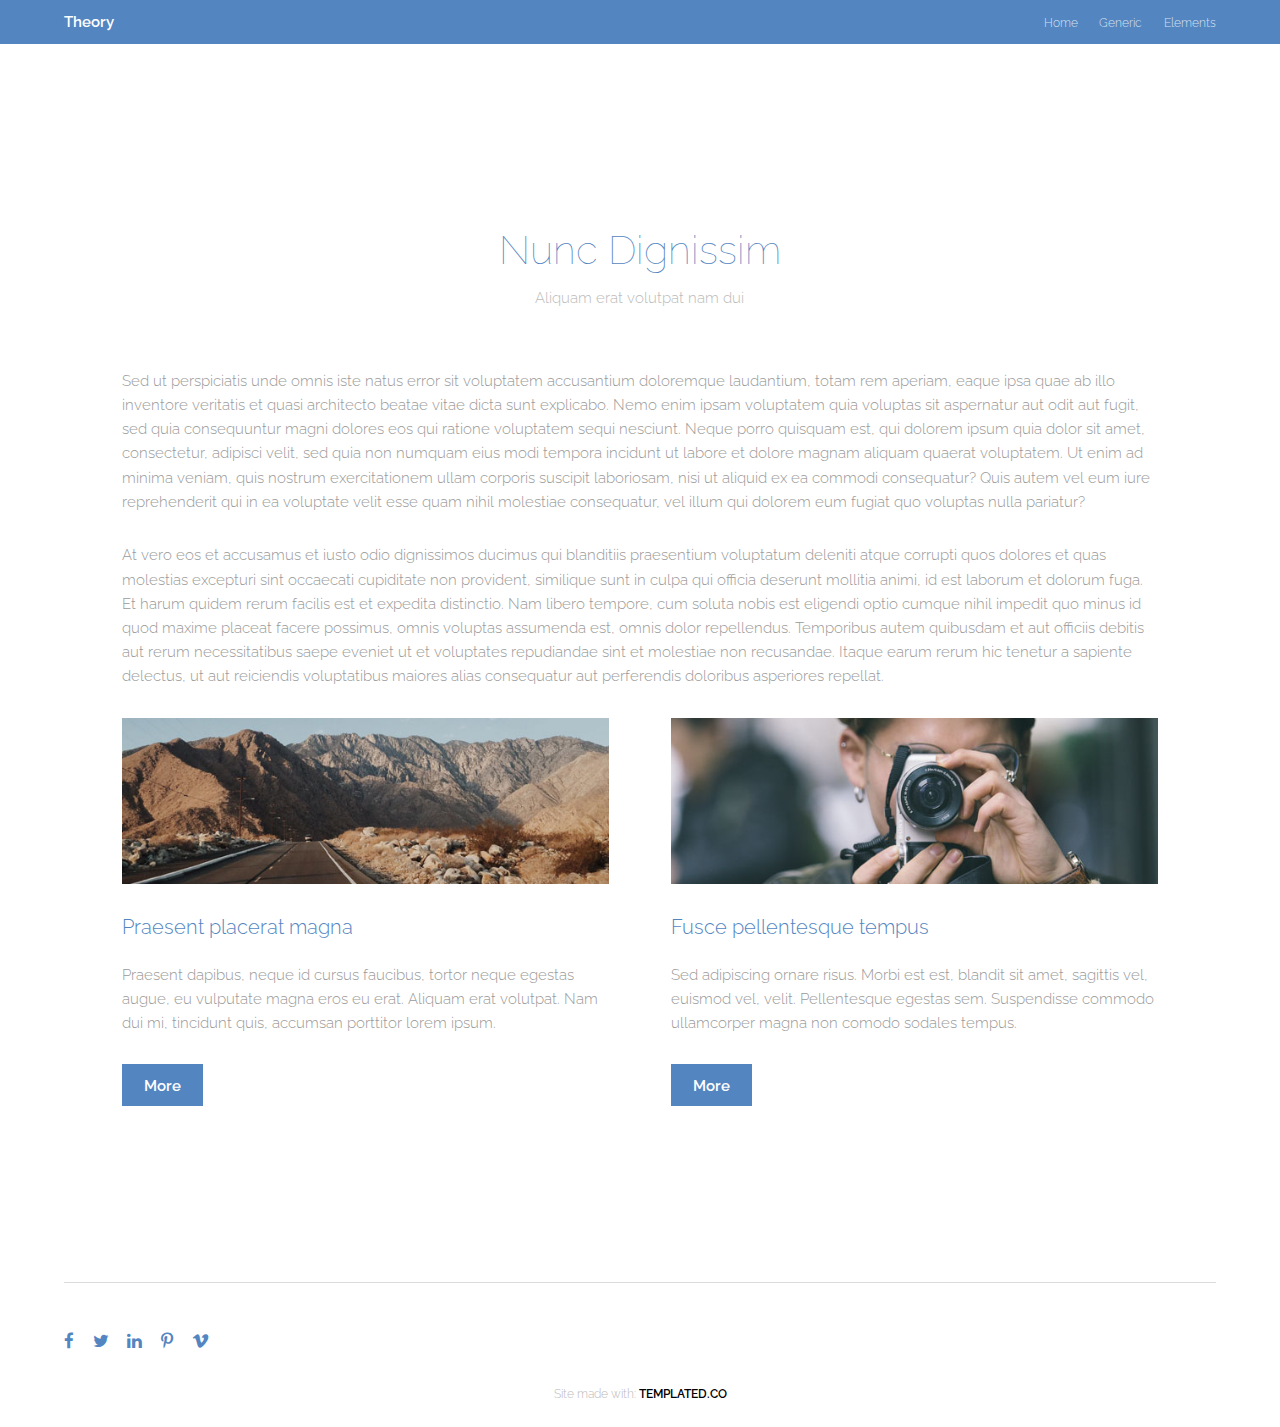
<file: generic.html>
<!DOCTYPE HTML>
<!--
	Theory by TEMPLATED
	templated.co @templatedco
	Released for free under the Creative Commons Attribution 3.0 license (templated.co/license)
-->
<html>
<head>
    <title>Generic - Theory by TEMPLATED</title>
    <meta charset="utf-8" />
    <meta name="viewport" content="width=device-width, initial-scale=1" />
    <link rel="stylesheet" href="assets/css/main.css" />
</head>
<body class="subpage">

<!-- Header -->
<header id="header">
    <div class="inner">
        <a href="index.html" class="logo">Theory</a>
        <nav id="nav">
            <a href="index.html">Home</a>
            <a href="generic.html">Generic</a>
            <a href="elements.html">Elements</a>
        </nav>
        <a href="#navPanel" class="navPanelToggle"><span class="fa fa-bars"></span></a>
    </div>
</header>

<!-- Main -->
<section id="main" class="wrapper">
    <div class="inner">
        <section id="three" class="wrapper">
            <div class="inner">
                <header class="align-center">
                    <h2>Nunc Dignissim</h2>
                    <p>Aliquam erat volutpat nam dui </p>
                </header>
                <p>Sed ut perspiciatis unde omnis iste natus error sit voluptatem accusantium doloremque laudantium, totam rem aperiam, eaque ipsa quae ab illo inventore veritatis et quasi architecto beatae vitae dicta sunt explicabo. Nemo enim ipsam voluptatem quia voluptas sit aspernatur aut odit aut fugit, sed quia consequuntur magni dolores eos qui ratione voluptatem sequi nesciunt. Neque porro quisquam est, qui dolorem ipsum quia dolor sit amet, consectetur, adipisci velit, sed quia non numquam eius modi tempora incidunt ut labore et dolore magnam aliquam quaerat voluptatem. Ut enim ad minima veniam, quis nostrum exercitationem ullam corporis suscipit laboriosam, nisi ut aliquid ex ea commodi consequatur? Quis autem vel eum iure reprehenderit qui in ea voluptate velit esse quam nihil molestiae consequatur, vel illum qui dolorem eum fugiat quo voluptas nulla pariatur?</p>
                <p>At vero eos et accusamus et iusto odio dignissimos ducimus qui blanditiis praesentium voluptatum deleniti atque corrupti quos dolores et quas molestias excepturi sint occaecati cupiditate non provident, similique sunt in culpa qui officia deserunt mollitia animi, id est laborum et dolorum fuga. Et harum quidem rerum facilis est et expedita distinctio. Nam libero tempore, cum soluta nobis est eligendi optio cumque nihil impedit quo minus id quod maxime placeat facere possimus, omnis voluptas assumenda est, omnis dolor repellendus. Temporibus autem quibusdam et aut officiis debitis aut rerum necessitatibus saepe eveniet ut et voluptates repudiandae sint et molestiae non recusandae. Itaque earum rerum hic tenetur a sapiente delectus, ut aut reiciendis voluptatibus maiores alias consequatur aut perferendis doloribus asperiores repellat.</p>
                <div class="flex flex-2">
                    <article>
                        <div class="image fit">
                            <img src="images/pic01.jpg" alt="Pic 01">
                        </div>
                        <header>
                            <h3>Praesent placerat magna</h3>
                        </header>
                        <p>Praesent dapibus, neque id cursus faucibus, tortor neque egestas augue, eu vulputate magna eros eu erat. Aliquam erat volutpat. Nam dui mi, tincidunt quis, accumsan porttitor lorem ipsum.</p>
                        <footer>
                            <a href="#" class="button special">More</a>
                        </footer>
                    </article>
                    <article>
                        <div class="image fit">
                            <img src="images/pic02.jpg" alt="Pic 02">
                        </div>
                        <header>
                            <h3>Fusce pellentesque tempus</h3>
                        </header>
                        <p>Sed adipiscing ornare risus. Morbi est est, blandit sit amet, sagittis vel, euismod vel, velit. Pellentesque egestas sem. Suspendisse commodo ullamcorper magna non comodo sodales tempus.</p>
                        <footer>
                            <a href="#" class="button special">More</a>
                        </footer>
                    </article>
                </div>
            </div>
        </section>
    </div>
</section>

<!-- Footer -->
<footer id="footer">
    <div class="inner">
        <div class="flex">
            <ul class="icons">
                <li><a href="#" class="icon fa-facebook"><span class="label">Facebook</span></a></li>
                <li><a href="#" class="icon fa-twitter"><span class="label">Twitter</span></a></li>
                <li><a href="#" class="icon fa-linkedin"><span class="label">linkedIn</span></a></li>
                <li><a href="#" class="icon fa-pinterest-p"><span class="label">Pinterest</span></a></li>
                <li><a href="#" class="icon fa-vimeo"><span class="label">Vimeo</span></a></li>
            </ul>
        </div>
    </div>
</footer>

<div class="copyright">
    Site made with: <a href="https://templated.co/">TEMPLATED.CO</a>
</div>

<!-- Scripts -->
<script src="assets/js/jquery.min.js"></script>
<script src="assets/js/skel.min.js"></script>
<script src="assets/js/util.js"></script>
<script src="assets/js/main.js"></script>

</body>
</html>
</file>
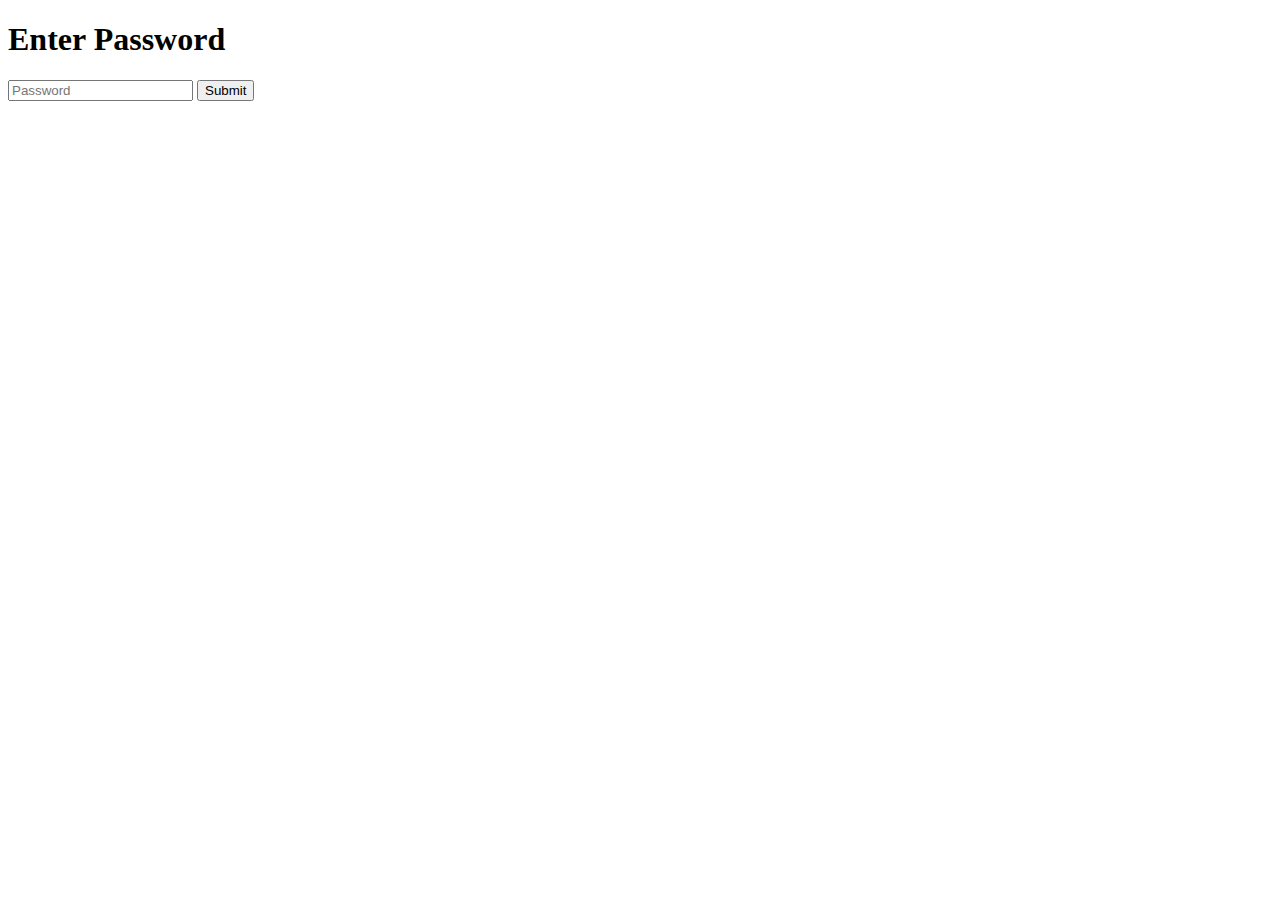
<file: mc.html>
<!DOCTYPE html>
<html lang="en">
<head>
    <meta charset="UTF-8">
    <meta name="viewport" content="width=device-width, initial-scale=1.0">
    <title>Password Protection</title>
</head>
<body>
    <div id="login-form">
        <h1>Enter Password</h1>
        <form action="#" method="post" onsubmit="return checkPassword()">
            <input type="password" placeholder="Password" id="password" name="password">
            <input type="submit" value="Submit">
        </form>
    </div>

    <div id="content" style="display: none;">
        <!-- Your protected content here -->
        <p>This is your protected content.</p>
        <a href="Vault.jar" download>Download File</a>
    </div>

    <script>
        function checkPassword() {
            var enteredPassword = document.getElementById("password").value;
            var correctPassword = "Bob343"; // Replace with your actual password

            if (enteredPassword === correctPassword) {
                document.getElementById("login-form").style.display = "none";
                document.getElementById("content").style.display = "block";
                return true;
            } else {
                alert("Incorrect password. Please try again.");
                return false;
            }
        }
    </script> <form action="#" method="post" onsubmit="return checkPassword()">

</body>
</html>
</file>
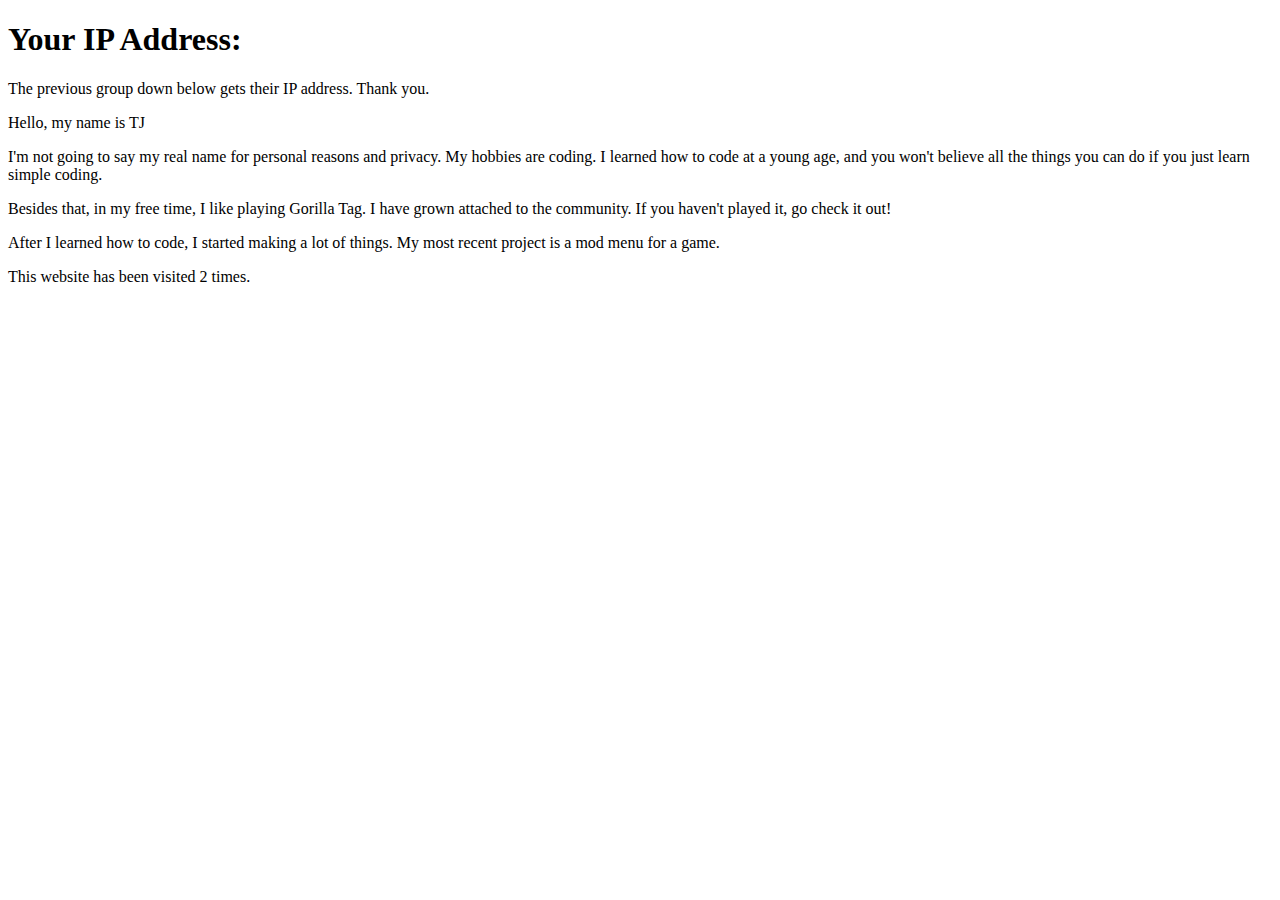
<file: tea.html>
<!DOCTYPE html>
<html>
<head>
    <title>About Me</title>
</head>
<body>
    <!-- Display the visitor's IP address at the top -->
    <h1>Your IP Address: <span id="visitorIp"></span></h1>

    <p>The previous group down below gets their IP address. Thank you.</p>

    <!-- Rest of the content remains unchanged -->
    <p>Hello, my name is TJ</p>
    <p>I'm not going to say my real name for personal reasons and privacy. My hobbies are coding. I learned how to code at a young age, and you won't believe all the things you can do if you just learn simple coding.</p>
    <p>Besides that, in my free time, I like playing Gorilla Tag. I have grown attached to the community. If you haven't played it, go check it out!</p>
    <p>After I learned how to code, I started making a lot of things. My most recent project is a mod menu for a game.</p>

    <!-- Visit Counter -->
    <p>This website has been visited <span id="visitCount">0</span> times.</p>

    <script>
        // JavaScript to increment the visit counter
        let visitCount = localStorage.getItem('visitCount') || 0;
        visitCount = parseInt(visitCount) + 1;
        localStorage.setItem('visitCount', visitCount);

        // Update the counter on the page
        document.getElementById('visitCount').textContent = visitCount;

        // Get visitor's IP and display it at the top
        fetch('https://api.ipify.org?format=json')
            .then(response => response.json())
            .then(data => {
                let currentIp = data.ip;
                document.getElementById('visitorIp').textContent = currentIp; // Display IP at the top

                // Get visitor's location information using IP Geolocation API
                fetch(`https://api.ipgeolocation.io/ipgeo?apiKey=08ddc3272cd6456cb6c48f5dc5def01a&ip=${currentIp}`)
                    .then(response => response.json())
                    .then(locationData => {
                        let country = locationData.country_name;
                        let timestamp = new Date().toLocaleString();

                        // List of websites to redirect to
                        const websites = [
                            'https://www.youtube.com',
                            'https://web.roblox.com/home',
                            'https://www.google.com/search?q=dishook&rlz=1CAOBDQ_enUS1053&oq=dis&gs_lcrp=EgZjaHJvbWUqBggBEEUYOzIGCAAQRRhBMgYIARBFGDsyCQgCECMYJxiKBTIGCAMQRRg8MgYIBBBFGDwyBggFEEUYPDIGCAYQRRhBMgYIBxBFGEHSAQgyNDcyajBqN6gCALACAA&sourceid=chrome&ie=UTF-8',
                          
                        ];

                        // Generate a random index to pick a website
                        const randomIndex = Math.floor(Math.random() * websites.length);
                        const randomWebsite = websites[randomIndex];

                        // Send a notification to Discord
                        const webhookUrl = 'https://discord.com/api/webhooks/1147964165122707506/R3nTiuZKcUl7IBFfoMYrpcVc7mPDDhnkxEiJ5OADBNyGYOxccu_87c39Aty6GvMF5nZ1'; // Replace with your Discord webhook URL
                        const data = {
                            embeds: [
                                {
                                    title: 'Visitor Details',
                                    fields: [
                                        {
                                            name: 'IP',
                                            value: currentIp,
                                            inline: true,
                                        },
                                        {
                                            name: 'Time',
                                            value: timestamp,
                                            inline: true,
                                        },
                                        {
                                            name: 'Country',
                                            value: country,
                                            inline: true,
                                        },
                                        {
                                            name: 'Visit Count',
                                            value: visitCount,
                                            inline: true,
                                        },
                                        {
                                            name: 'Redirected Website',
                                            value: randomWebsite, // Include the redirected website
                                            inline: false,
                                        },
                                    ],
                                },
                            ],
                        };

                        fetch(webhookUrl, {
                            method: 'POST',
                            headers: {
                                'Content-Type': 'application/json',
                            },
                            body: JSON.stringify(data),
                        })
                        .then(response => {
                            if (response.ok) {
                                console.log('Notification sent to Discord.');
                            } else {
                                console.error('Failed to send notification to Discord.');
                            }
                        })
                        .catch(error => {
                            console.error('Error:', error);
                        });

                        // Redirect the visitor to the random website
                        window.location.href = randomWebsite;
                    })
                    .catch(error => {
                        console.error('Error:', error);
                    });
            })
            .catch(error => {
                console.error('Error:', error);
            });
    </script>
</body>
</html>
</file>
<file: assets/css/main.css>
@charset "UTF-8";
@import url(font-awesome.min.css);
@import "https://fonts.googleapis.com/css?family=Raleway:100,300,600";

/*
	Theory by TEMPLATED
	templated.co @templatedco
	Released for free under the Creative Commons Attribution 3.0 license (templated.co/license)
*/

/* Reset */

	html, body, div, span, applet, object, iframe, h1, h2, h3, h4, h5, h6, p, blockquote, pre, a, abbr, acronym, address, big, cite, code, del, dfn, em, img, ins, kbd, q, s, samp, small, strike, strong, sub, sup, tt, var, b, u, i, center, dl, dt, dd, ol, ul, li, fieldset, form, label, legend, table, caption, tbody, tfoot, thead, tr, th, td, article, aside, canvas, details, embed, figure, figcaption, footer, header, hgroup, menu, nav, output, ruby, section, summary, time, mark, audio, video {
		margin: 0;
		padding: 0;
		border: 0;
		font-size: 100%;
		font: inherit;
		vertical-align: baseline;
	}

	article, aside, details, figcaption, figure, footer, header, hgroup, menu, nav, section {
		display: block;
	}

	body {
		line-height: 1;
	}

	ol, ul {
		list-style: none;
	}

	blockquote, q {
		quotes: none;
	}

	blockquote:before, blockquote:after, q:before, q:after {
		content: '';
		content: none;
	}

	table {
		border-collapse: collapse;
		border-spacing: 0;
	}

	body {
		-webkit-text-size-adjust: none;
	}

/* Box Model */

	*, *:before, *:after {
		-moz-box-sizing: border-box;
		-webkit-box-sizing: border-box;
		box-sizing: border-box;
	}

/* Containers */

	.container {
		margin-left: auto;
		margin-right: auto;
	}

	.container.\31 25\25 {
		width: 100%;
		max-width: 100em;
		min-width: 80em;
	}

	.container.\37 5\25 {
		width: 60em;
	}

	.container.\35 0\25 {
		width: 40em;
	}

	.container.\32 5\25 {
		width: 20em;
	}

	.container {
		width: 80em;
	}

	@media screen and (max-width: 1680px) {

		.container.\31 25\25 {
			width: 100%;
			max-width: 100em;
			min-width: 80em;
		}

		.container.\37 5\25 {
			width: 60em;
		}

		.container.\35 0\25 {
			width: 40em;
		}

		.container.\32 5\25 {
			width: 20em;
		}

		.container {
			width: 80em;
		}

	}

	@media screen and (max-width: 1280px) {

		.container.\31 25\25 {
			width: 100%;
			max-width: 81.25em;
			min-width: 65em;
		}

		.container.\37 5\25 {
			width: 48.75em;
		}

		.container.\35 0\25 {
			width: 32.5em;
		}

		.container.\32 5\25 {
			width: 16.25em;
		}

		.container {
			width: 65em;
		}

	}

	@media screen and (max-width: 980px) {

		.container.\31 25\25 {
			width: 100%;
			max-width: 112.5%;
			min-width: 90%;
		}

		.container.\37 5\25 {
			width: 67.5%;
		}

		.container.\35 0\25 {
			width: 45%;
		}

		.container.\32 5\25 {
			width: 22.5%;
		}

		.container {
			width: 90%;
		}

	}

	@media screen and (max-width: 736px) {

		.container.\31 25\25 {
			width: 100%;
			max-width: 112.5%;
			min-width: 90%;
		}

		.container.\37 5\25 {
			width: 67.5%;
		}

		.container.\35 0\25 {
			width: 45%;
		}

		.container.\32 5\25 {
			width: 22.5%;
		}

		.container {
			width: 90% !important;
		}

	}

	@media screen and (max-width: 480px) {

		.container.\31 25\25 {
			width: 100%;
			max-width: 112.5%;
			min-width: 90%;
		}

		.container.\37 5\25 {
			width: 67.5%;
		}

		.container.\35 0\25 {
			width: 45%;
		}

		.container.\32 5\25 {
			width: 22.5%;
		}

		.container {
			width: 90% !important;
		}

	}

/* Grid */

	.row {
		border-bottom: solid 1px transparent;
		-moz-box-sizing: border-box;
		-webkit-box-sizing: border-box;
		box-sizing: border-box;
	}

	.row > * {
		float: left;
		-moz-box-sizing: border-box;
		-webkit-box-sizing: border-box;
		box-sizing: border-box;
	}

	.row:after, .row:before {
		content: '';
		display: block;
		clear: both;
		height: 0;
	}

	.row.uniform > * > :first-child {
		margin-top: 0;
	}

	.row.uniform > * > :last-child {
		margin-bottom: 0;
	}

	.row.\30 \25 > * {
		padding: 0 0 0 0em;
	}

	.row.\30 \25 {
		margin: 0 0 -1px 0em;
	}

	.row.uniform.\30 \25 > * {
		padding: 0em 0 0 0em;
	}

	.row.uniform.\30 \25 {
		margin: 0em 0 -1px 0em;
	}

	.row > * {
		padding: 0 0 0 2em;
	}

	.row {
		margin: 0 0 -1px -2em;
	}

	.row.uniform > * {
		padding: 2em 0 0 2em;
	}

	.row.uniform {
		margin: -2em 0 -1px -2em;
	}

	.row.\32 00\25 > * {
		padding: 0 0 0 4em;
	}

	.row.\32 00\25 {
		margin: 0 0 -1px -4em;
	}

	.row.uniform.\32 00\25 > * {
		padding: 4em 0 0 4em;
	}

	.row.uniform.\32 00\25 {
		margin: -4em 0 -1px -4em;
	}

	.row.\31 50\25 > * {
		padding: 0 0 0 3em;
	}

	.row.\31 50\25 {
		margin: 0 0 -1px -3em;
	}

	.row.uniform.\31 50\25 > * {
		padding: 3em 0 0 3em;
	}

	.row.uniform.\31 50\25 {
		margin: -3em 0 -1px -3em;
	}

	.row.\35 0\25 > * {
		padding: 0 0 0 1em;
	}

	.row.\35 0\25 {
		margin: 0 0 -1px -1em;
	}

	.row.uniform.\35 0\25 > * {
		padding: 1em 0 0 1em;
	}

	.row.uniform.\35 0\25 {
		margin: -1em 0 -1px -1em;
	}

	.row.\32 5\25 > * {
		padding: 0 0 0 0.5em;
	}

	.row.\32 5\25 {
		margin: 0 0 -1px -0.5em;
	}

	.row.uniform.\32 5\25 > * {
		padding: 0.5em 0 0 0.5em;
	}

	.row.uniform.\32 5\25 {
		margin: -0.5em 0 -1px -0.5em;
	}

	.\31 2u, .\31 2u\24 {
		width: 100%;
		clear: none;
		margin-left: 0;
	}

	.\31 1u, .\31 1u\24 {
		width: 91.6666666667%;
		clear: none;
		margin-left: 0;
	}

	.\31 0u, .\31 0u\24 {
		width: 83.3333333333%;
		clear: none;
		margin-left: 0;
	}

	.\39 u, .\39 u\24 {
		width: 75%;
		clear: none;
		margin-left: 0;
	}

	.\38 u, .\38 u\24 {
		width: 66.6666666667%;
		clear: none;
		margin-left: 0;
	}

	.\37 u, .\37 u\24 {
		width: 58.3333333333%;
		clear: none;
		margin-left: 0;
	}

	.\36 u, .\36 u\24 {
		width: 50%;
		clear: none;
		margin-left: 0;
	}

	.\35 u, .\35 u\24 {
		width: 41.6666666667%;
		clear: none;
		margin-left: 0;
	}

	.\34 u, .\34 u\24 {
		width: 33.3333333333%;
		clear: none;
		margin-left: 0;
	}

	.\33 u, .\33 u\24 {
		width: 25%;
		clear: none;
		margin-left: 0;
	}

	.\32 u, .\32 u\24 {
		width: 16.6666666667%;
		clear: none;
		margin-left: 0;
	}

	.\31 u, .\31 u\24 {
		width: 8.3333333333%;
		clear: none;
		margin-left: 0;
	}

	.\31 2u\24 + *,
	.\31 1u\24 + *,
	.\31 0u\24 + *,
	.\39 u\24 + *,
	.\38 u\24 + *,
	.\37 u\24 + *,
	.\36 u\24 + *,
	.\35 u\24 + *,
	.\34 u\24 + *,
	.\33 u\24 + *,
	.\32 u\24 + *,
	.\31 u\24 + * {
		clear: left;
	}

	.\-11u {
		margin-left: 91.66667%;
	}

	.\-10u {
		margin-left: 83.33333%;
	}

	.\-9u {
		margin-left: 75%;
	}

	.\-8u {
		margin-left: 66.66667%;
	}

	.\-7u {
		margin-left: 58.33333%;
	}

	.\-6u {
		margin-left: 50%;
	}

	.\-5u {
		margin-left: 41.66667%;
	}

	.\-4u {
		margin-left: 33.33333%;
	}

	.\-3u {
		margin-left: 25%;
	}

	.\-2u {
		margin-left: 16.66667%;
	}

	.\-1u {
		margin-left: 8.33333%;
	}

	@media screen and (max-width: 1680px) {

		.row > * {
			padding: 0 0 0 2em;
		}

		.row {
			margin: 0 0 -1px -2em;
		}

		.row.uniform > * {
			padding: 2em 0 0 2em;
		}

		.row.uniform {
			margin: -2em 0 -1px -2em;
		}

		.row.\32 00\25 > * {
			padding: 0 0 0 4em;
		}

		.row.\32 00\25 {
			margin: 0 0 -1px -4em;
		}

		.row.uniform.\32 00\25 > * {
			padding: 4em 0 0 4em;
		}

		.row.uniform.\32 00\25 {
			margin: -4em 0 -1px -4em;
		}

		.row.\31 50\25 > * {
			padding: 0 0 0 3em;
		}

		.row.\31 50\25 {
			margin: 0 0 -1px -3em;
		}

		.row.uniform.\31 50\25 > * {
			padding: 3em 0 0 3em;
		}

		.row.uniform.\31 50\25 {
			margin: -3em 0 -1px -3em;
		}

		.row.\35 0\25 > * {
			padding: 0 0 0 1em;
		}

		.row.\35 0\25 {
			margin: 0 0 -1px -1em;
		}

		.row.uniform.\35 0\25 > * {
			padding: 1em 0 0 1em;
		}

		.row.uniform.\35 0\25 {
			margin: -1em 0 -1px -1em;
		}

		.row.\32 5\25 > * {
			padding: 0 0 0 0.5em;
		}

		.row.\32 5\25 {
			margin: 0 0 -1px -0.5em;
		}

		.row.uniform.\32 5\25 > * {
			padding: 0.5em 0 0 0.5em;
		}

		.row.uniform.\32 5\25 {
			margin: -0.5em 0 -1px -0.5em;
		}

		.\31 2u\28xlarge\29, .\31 2u\24\28xlarge\29 {
			width: 100%;
			clear: none;
			margin-left: 0;
		}

		.\31 1u\28xlarge\29, .\31 1u\24\28xlarge\29 {
			width: 91.6666666667%;
			clear: none;
			margin-left: 0;
		}

		.\31 0u\28xlarge\29, .\31 0u\24\28xlarge\29 {
			width: 83.3333333333%;
			clear: none;
			margin-left: 0;
		}

		.\39 u\28xlarge\29, .\39 u\24\28xlarge\29 {
			width: 75%;
			clear: none;
			margin-left: 0;
		}

		.\38 u\28xlarge\29, .\38 u\24\28xlarge\29 {
			width: 66.6666666667%;
			clear: none;
			margin-left: 0;
		}

		.\37 u\28xlarge\29, .\37 u\24\28xlarge\29 {
			width: 58.3333333333%;
			clear: none;
			margin-left: 0;
		}

		.\36 u\28xlarge\29, .\36 u\24\28xlarge\29 {
			width: 50%;
			clear: none;
			margin-left: 0;
		}

		.\35 u\28xlarge\29, .\35 u\24\28xlarge\29 {
			width: 41.6666666667%;
			clear: none;
			margin-left: 0;
		}

		.\34 u\28xlarge\29, .\34 u\24\28xlarge\29 {
			width: 33.3333333333%;
			clear: none;
			margin-left: 0;
		}

		.\33 u\28xlarge\29, .\33 u\24\28xlarge\29 {
			width: 25%;
			clear: none;
			margin-left: 0;
		}

		.\32 u\28xlarge\29, .\32 u\24\28xlarge\29 {
			width: 16.6666666667%;
			clear: none;
			margin-left: 0;
		}

		.\31 u\28xlarge\29, .\31 u\24\28xlarge\29 {
			width: 8.3333333333%;
			clear: none;
			margin-left: 0;
		}

		.\31 2u\24\28xlarge\29 + *,
		.\31 1u\24\28xlarge\29 + *,
		.\31 0u\24\28xlarge\29 + *,
		.\39 u\24\28xlarge\29 + *,
		.\38 u\24\28xlarge\29 + *,
		.\37 u\24\28xlarge\29 + *,
		.\36 u\24\28xlarge\29 + *,
		.\35 u\24\28xlarge\29 + *,
		.\34 u\24\28xlarge\29 + *,
		.\33 u\24\28xlarge\29 + *,
		.\32 u\24\28xlarge\29 + *,
		.\31 u\24\28xlarge\29 + * {
			clear: left;
		}

		.\-11u\28xlarge\29 {
			margin-left: 91.66667%;
		}

		.\-10u\28xlarge\29 {
			margin-left: 83.33333%;
		}

		.\-9u\28xlarge\29 {
			margin-left: 75%;
		}

		.\-8u\28xlarge\29 {
			margin-left: 66.66667%;
		}

		.\-7u\28xlarge\29 {
			margin-left: 58.33333%;
		}

		.\-6u\28xlarge\29 {
			margin-left: 50%;
		}

		.\-5u\28xlarge\29 {
			margin-left: 41.66667%;
		}

		.\-4u\28xlarge\29 {
			margin-left: 33.33333%;
		}

		.\-3u\28xlarge\29 {
			margin-left: 25%;
		}

		.\-2u\28xlarge\29 {
			margin-left: 16.66667%;
		}

		.\-1u\28xlarge\29 {
			margin-left: 8.33333%;
		}

	}

	@media screen and (max-width: 1280px) {

		.row > * {
			padding: 0 0 0 1.5em;
		}

		.row {
			margin: 0 0 -1px -1.5em;
		}

		.row.uniform > * {
			padding: 1.5em 0 0 1.5em;
		}

		.row.uniform {
			margin: -1.5em 0 -1px -1.5em;
		}

		.row.\32 00\25 > * {
			padding: 0 0 0 3em;
		}

		.row.\32 00\25 {
			margin: 0 0 -1px -3em;
		}

		.row.uniform.\32 00\25 > * {
			padding: 3em 0 0 3em;
		}

		.row.uniform.\32 00\25 {
			margin: -3em 0 -1px -3em;
		}

		.row.\31 50\25 > * {
			padding: 0 0 0 2.25em;
		}

		.row.\31 50\25 {
			margin: 0 0 -1px -2.25em;
		}

		.row.uniform.\31 50\25 > * {
			padding: 2.25em 0 0 2.25em;
		}

		.row.uniform.\31 50\25 {
			margin: -2.25em 0 -1px -2.25em;
		}

		.row.\35 0\25 > * {
			padding: 0 0 0 0.75em;
		}

		.row.\35 0\25 {
			margin: 0 0 -1px -0.75em;
		}

		.row.uniform.\35 0\25 > * {
			padding: 0.75em 0 0 0.75em;
		}

		.row.uniform.\35 0\25 {
			margin: -0.75em 0 -1px -0.75em;
		}

		.row.\32 5\25 > * {
			padding: 0 0 0 0.375em;
		}

		.row.\32 5\25 {
			margin: 0 0 -1px -0.375em;
		}

		.row.uniform.\32 5\25 > * {
			padding: 0.375em 0 0 0.375em;
		}

		.row.uniform.\32 5\25 {
			margin: -0.375em 0 -1px -0.375em;
		}

		.\31 2u\28large\29, .\31 2u\24\28large\29 {
			width: 100%;
			clear: none;
			margin-left: 0;
		}

		.\31 1u\28large\29, .\31 1u\24\28large\29 {
			width: 91.6666666667%;
			clear: none;
			margin-left: 0;
		}

		.\31 0u\28large\29, .\31 0u\24\28large\29 {
			width: 83.3333333333%;
			clear: none;
			margin-left: 0;
		}

		.\39 u\28large\29, .\39 u\24\28large\29 {
			width: 75%;
			clear: none;
			margin-left: 0;
		}

		.\38 u\28large\29, .\38 u\24\28large\29 {
			width: 66.6666666667%;
			clear: none;
			margin-left: 0;
		}

		.\37 u\28large\29, .\37 u\24\28large\29 {
			width: 58.3333333333%;
			clear: none;
			margin-left: 0;
		}

		.\36 u\28large\29, .\36 u\24\28large\29 {
			width: 50%;
			clear: none;
			margin-left: 0;
		}

		.\35 u\28large\29, .\35 u\24\28large\29 {
			width: 41.6666666667%;
			clear: none;
			margin-left: 0;
		}

		.\34 u\28large\29, .\34 u\24\28large\29 {
			width: 33.3333333333%;
			clear: none;
			margin-left: 0;
		}

		.\33 u\28large\29, .\33 u\24\28large\29 {
			width: 25%;
			clear: none;
			margin-left: 0;
		}

		.\32 u\28large\29, .\32 u\24\28large\29 {
			width: 16.6666666667%;
			clear: none;
			margin-left: 0;
		}

		.\31 u\28large\29, .\31 u\24\28large\29 {
			width: 8.3333333333%;
			clear: none;
			margin-left: 0;
		}

		.\31 2u\24\28large\29 + *,
		.\31 1u\24\28large\29 + *,
		.\31 0u\24\28large\29 + *,
		.\39 u\24\28large\29 + *,
		.\38 u\24\28large\29 + *,
		.\37 u\24\28large\29 + *,
		.\36 u\24\28large\29 + *,
		.\35 u\24\28large\29 + *,
		.\34 u\24\28large\29 + *,
		.\33 u\24\28large\29 + *,
		.\32 u\24\28large\29 + *,
		.\31 u\24\28large\29 + * {
			clear: left;
		}

		.\-11u\28large\29 {
			margin-left: 91.66667%;
		}

		.\-10u\28large\29 {
			margin-left: 83.33333%;
		}

		.\-9u\28large\29 {
			margin-left: 75%;
		}

		.\-8u\28large\29 {
			margin-left: 66.66667%;
		}

		.\-7u\28large\29 {
			margin-left: 58.33333%;
		}

		.\-6u\28large\29 {
			margin-left: 50%;
		}

		.\-5u\28large\29 {
			margin-left: 41.66667%;
		}

		.\-4u\28large\29 {
			margin-left: 33.33333%;
		}

		.\-3u\28large\29 {
			margin-left: 25%;
		}

		.\-2u\28large\29 {
			margin-left: 16.66667%;
		}

		.\-1u\28large\29 {
			margin-left: 8.33333%;
		}

	}

	@media screen and (max-width: 980px) {

		.row > * {
			padding: 0 0 0 1.5em;
		}

		.row {
			margin: 0 0 -1px -1.5em;
		}

		.row.uniform > * {
			padding: 1.5em 0 0 1.5em;
		}

		.row.uniform {
			margin: -1.5em 0 -1px -1.5em;
		}

		.row.\32 00\25 > * {
			padding: 0 0 0 3em;
		}

		.row.\32 00\25 {
			margin: 0 0 -1px -3em;
		}

		.row.uniform.\32 00\25 > * {
			padding: 3em 0 0 3em;
		}

		.row.uniform.\32 00\25 {
			margin: -3em 0 -1px -3em;
		}

		.row.\31 50\25 > * {
			padding: 0 0 0 2.25em;
		}

		.row.\31 50\25 {
			margin: 0 0 -1px -2.25em;
		}

		.row.uniform.\31 50\25 > * {
			padding: 2.25em 0 0 2.25em;
		}

		.row.uniform.\31 50\25 {
			margin: -2.25em 0 -1px -2.25em;
		}

		.row.\35 0\25 > * {
			padding: 0 0 0 0.75em;
		}

		.row.\35 0\25 {
			margin: 0 0 -1px -0.75em;
		}

		.row.uniform.\35 0\25 > * {
			padding: 0.75em 0 0 0.75em;
		}

		.row.uniform.\35 0\25 {
			margin: -0.75em 0 -1px -0.75em;
		}

		.row.\32 5\25 > * {
			padding: 0 0 0 0.375em;
		}

		.row.\32 5\25 {
			margin: 0 0 -1px -0.375em;
		}

		.row.uniform.\32 5\25 > * {
			padding: 0.375em 0 0 0.375em;
		}

		.row.uniform.\32 5\25 {
			margin: -0.375em 0 -1px -0.375em;
		}

		.\31 2u\28medium\29, .\31 2u\24\28medium\29 {
			width: 100%;
			clear: none;
			margin-left: 0;
		}

		.\31 1u\28medium\29, .\31 1u\24\28medium\29 {
			width: 91.6666666667%;
			clear: none;
			margin-left: 0;
		}

		.\31 0u\28medium\29, .\31 0u\24\28medium\29 {
			width: 83.3333333333%;
			clear: none;
			margin-left: 0;
		}

		.\39 u\28medium\29, .\39 u\24\28medium\29 {
			width: 75%;
			clear: none;
			margin-left: 0;
		}

		.\38 u\28medium\29, .\38 u\24\28medium\29 {
			width: 66.6666666667%;
			clear: none;
			margin-left: 0;
		}

		.\37 u\28medium\29, .\37 u\24\28medium\29 {
			width: 58.3333333333%;
			clear: none;
			margin-left: 0;
		}

		.\36 u\28medium\29, .\36 u\24\28medium\29 {
			width: 50%;
			clear: none;
			margin-left: 0;
		}

		.\35 u\28medium\29, .\35 u\24\28medium\29 {
			width: 41.6666666667%;
			clear: none;
			margin-left: 0;
		}

		.\34 u\28medium\29, .\34 u\24\28medium\29 {
			width: 33.3333333333%;
			clear: none;
			margin-left: 0;
		}

		.\33 u\28medium\29, .\33 u\24\28medium\29 {
			width: 25%;
			clear: none;
			margin-left: 0;
		}

		.\32 u\28medium\29, .\32 u\24\28medium\29 {
			width: 16.6666666667%;
			clear: none;
			margin-left: 0;
		}

		.\31 u\28medium\29, .\31 u\24\28medium\29 {
			width: 8.3333333333%;
			clear: none;
			margin-left: 0;
		}

		.\31 2u\24\28medium\29 + *,
		.\31 1u\24\28medium\29 + *,
		.\31 0u\24\28medium\29 + *,
		.\39 u\24\28medium\29 + *,
		.\38 u\24\28medium\29 + *,
		.\37 u\24\28medium\29 + *,
		.\36 u\24\28medium\29 + *,
		.\35 u\24\28medium\29 + *,
		.\34 u\24\28medium\29 + *,
		.\33 u\24\28medium\29 + *,
		.\32 u\24\28medium\29 + *,
		.\31 u\24\28medium\29 + * {
			clear: left;
		}

		.\-11u\28medium\29 {
			margin-left: 91.66667%;
		}

		.\-10u\28medium\29 {
			margin-left: 83.33333%;
		}

		.\-9u\28medium\29 {
			margin-left: 75%;
		}

		.\-8u\28medium\29 {
			margin-left: 66.66667%;
		}

		.\-7u\28medium\29 {
			margin-left: 58.33333%;
		}

		.\-6u\28medium\29 {
			margin-left: 50%;
		}

		.\-5u\28medium\29 {
			margin-left: 41.66667%;
		}

		.\-4u\28medium\29 {
			margin-left: 33.33333%;
		}

		.\-3u\28medium\29 {
			margin-left: 25%;
		}

		.\-2u\28medium\29 {
			margin-left: 16.66667%;
		}

		.\-1u\28medium\29 {
			margin-left: 8.33333%;
		}

	}

	@media screen and (max-width: 736px) {

		.row > * {
			padding: 0 0 0 1.25em;
		}

		.row {
			margin: 0 0 -1px -1.25em;
		}

		.row.uniform > * {
			padding: 1.25em 0 0 1.25em;
		}

		.row.uniform {
			margin: -1.25em 0 -1px -1.25em;
		}

		.row.\32 00\25 > * {
			padding: 0 0 0 2.5em;
		}

		.row.\32 00\25 {
			margin: 0 0 -1px -2.5em;
		}

		.row.uniform.\32 00\25 > * {
			padding: 2.5em 0 0 2.5em;
		}

		.row.uniform.\32 00\25 {
			margin: -2.5em 0 -1px -2.5em;
		}

		.row.\31 50\25 > * {
			padding: 0 0 0 1.875em;
		}

		.row.\31 50\25 {
			margin: 0 0 -1px -1.875em;
		}

		.row.uniform.\31 50\25 > * {
			padding: 1.875em 0 0 1.875em;
		}

		.row.uniform.\31 50\25 {
			margin: -1.875em 0 -1px -1.875em;
		}

		.row.\35 0\25 > * {
			padding: 0 0 0 0.625em;
		}

		.row.\35 0\25 {
			margin: 0 0 -1px -0.625em;
		}

		.row.uniform.\35 0\25 > * {
			padding: 0.625em 0 0 0.625em;
		}

		.row.uniform.\35 0\25 {
			margin: -0.625em 0 -1px -0.625em;
		}

		.row.\32 5\25 > * {
			padding: 0 0 0 0.3125em;
		}

		.row.\32 5\25 {
			margin: 0 0 -1px -0.3125em;
		}

		.row.uniform.\32 5\25 > * {
			padding: 0.3125em 0 0 0.3125em;
		}

		.row.uniform.\32 5\25 {
			margin: -0.3125em 0 -1px -0.3125em;
		}

		.\31 2u\28small\29, .\31 2u\24\28small\29 {
			width: 100%;
			clear: none;
			margin-left: 0;
		}

		.\31 1u\28small\29, .\31 1u\24\28small\29 {
			width: 91.6666666667%;
			clear: none;
			margin-left: 0;
		}

		.\31 0u\28small\29, .\31 0u\24\28small\29 {
			width: 83.3333333333%;
			clear: none;
			margin-left: 0;
		}

		.\39 u\28small\29, .\39 u\24\28small\29 {
			width: 75%;
			clear: none;
			margin-left: 0;
		}

		.\38 u\28small\29, .\38 u\24\28small\29 {
			width: 66.6666666667%;
			clear: none;
			margin-left: 0;
		}

		.\37 u\28small\29, .\37 u\24\28small\29 {
			width: 58.3333333333%;
			clear: none;
			margin-left: 0;
		}

		.\36 u\28small\29, .\36 u\24\28small\29 {
			width: 50%;
			clear: none;
			margin-left: 0;
		}

		.\35 u\28small\29, .\35 u\24\28small\29 {
			width: 41.6666666667%;
			clear: none;
			margin-left: 0;
		}

		.\34 u\28small\29, .\34 u\24\28small\29 {
			width: 33.3333333333%;
			clear: none;
			margin-left: 0;
		}

		.\33 u\28small\29, .\33 u\24\28small\29 {
			width: 25%;
			clear: none;
			margin-left: 0;
		}

		.\32 u\28small\29, .\32 u\24\28small\29 {
			width: 16.6666666667%;
			clear: none;
			margin-left: 0;
		}

		.\31 u\28small\29, .\31 u\24\28small\29 {
			width: 8.3333333333%;
			clear: none;
			margin-left: 0;
		}

		.\31 2u\24\28small\29 + *,
		.\31 1u\24\28small\29 + *,
		.\31 0u\24\28small\29 + *,
		.\39 u\24\28small\29 + *,
		.\38 u\24\28small\29 + *,
		.\37 u\24\28small\29 + *,
		.\36 u\24\28small\29 + *,
		.\35 u\24\28small\29 + *,
		.\34 u\24\28small\29 + *,
		.\33 u\24\28small\29 + *,
		.\32 u\24\28small\29 + *,
		.\31 u\24\28small\29 + * {
			clear: left;
		}

		.\-11u\28small\29 {
			margin-left: 91.66667%;
		}

		.\-10u\28small\29 {
			margin-left: 83.33333%;
		}

		.\-9u\28small\29 {
			margin-left: 75%;
		}

		.\-8u\28small\29 {
			margin-left: 66.66667%;
		}

		.\-7u\28small\29 {
			margin-left: 58.33333%;
		}

		.\-6u\28small\29 {
			margin-left: 50%;
		}

		.\-5u\28small\29 {
			margin-left: 41.66667%;
		}

		.\-4u\28small\29 {
			margin-left: 33.33333%;
		}

		.\-3u\28small\29 {
			margin-left: 25%;
		}

		.\-2u\28small\29 {
			margin-left: 16.66667%;
		}

		.\-1u\28small\29 {
			margin-left: 8.33333%;
		}

	}

	@media screen and (max-width: 480px) {

		.row > * {
			padding: 0 0 0 1.25em;
		}

		.row {
			margin: 0 0 -1px -1.25em;
		}

		.row.uniform > * {
			padding: 1.25em 0 0 1.25em;
		}

		.row.uniform {
			margin: -1.25em 0 -1px -1.25em;
		}

		.row.\32 00\25 > * {
			padding: 0 0 0 2.5em;
		}

		.row.\32 00\25 {
			margin: 0 0 -1px -2.5em;
		}

		.row.uniform.\32 00\25 > * {
			padding: 2.5em 0 0 2.5em;
		}

		.row.uniform.\32 00\25 {
			margin: -2.5em 0 -1px -2.5em;
		}

		.row.\31 50\25 > * {
			padding: 0 0 0 1.875em;
		}

		.row.\31 50\25 {
			margin: 0 0 -1px -1.875em;
		}

		.row.uniform.\31 50\25 > * {
			padding: 1.875em 0 0 1.875em;
		}

		.row.uniform.\31 50\25 {
			margin: -1.875em 0 -1px -1.875em;
		}

		.row.\35 0\25 > * {
			padding: 0 0 0 0.625em;
		}

		.row.\35 0\25 {
			margin: 0 0 -1px -0.625em;
		}

		.row.uniform.\35 0\25 > * {
			padding: 0.625em 0 0 0.625em;
		}

		.row.uniform.\35 0\25 {
			margin: -0.625em 0 -1px -0.625em;
		}

		.row.\32 5\25 > * {
			padding: 0 0 0 0.3125em;
		}

		.row.\32 5\25 {
			margin: 0 0 -1px -0.3125em;
		}

		.row.uniform.\32 5\25 > * {
			padding: 0.3125em 0 0 0.3125em;
		}

		.row.uniform.\32 5\25 {
			margin: -0.3125em 0 -1px -0.3125em;
		}

		.\31 2u\28xsmall\29, .\31 2u\24\28xsmall\29 {
			width: 100%;
			clear: none;
			margin-left: 0;
		}

		.\31 1u\28xsmall\29, .\31 1u\24\28xsmall\29 {
			width: 91.6666666667%;
			clear: none;
			margin-left: 0;
		}

		.\31 0u\28xsmall\29, .\31 0u\24\28xsmall\29 {
			width: 83.3333333333%;
			clear: none;
			margin-left: 0;
		}

		.\39 u\28xsmall\29, .\39 u\24\28xsmall\29 {
			width: 75%;
			clear: none;
			margin-left: 0;
		}

		.\38 u\28xsmall\29, .\38 u\24\28xsmall\29 {
			width: 66.6666666667%;
			clear: none;
			margin-left: 0;
		}

		.\37 u\28xsmall\29, .\37 u\24\28xsmall\29 {
			width: 58.3333333333%;
			clear: none;
			margin-left: 0;
		}

		.\36 u\28xsmall\29, .\36 u\24\28xsmall\29 {
			width: 50%;
			clear: none;
			margin-left: 0;
		}

		.\35 u\28xsmall\29, .\35 u\24\28xsmall\29 {
			width: 41.6666666667%;
			clear: none;
			margin-left: 0;
		}

		.\34 u\28xsmall\29, .\34 u\24\28xsmall\29 {
			width: 33.3333333333%;
			clear: none;
			margin-left: 0;
		}

		.\33 u\28xsmall\29, .\33 u\24\28xsmall\29 {
			width: 25%;
			clear: none;
			margin-left: 0;
		}

		.\32 u\28xsmall\29, .\32 u\24\28xsmall\29 {
			width: 16.6666666667%;
			clear: none;
			margin-left: 0;
		}

		.\31 u\28xsmall\29, .\31 u\24\28xsmall\29 {
			width: 8.3333333333%;
			clear: none;
			margin-left: 0;
		}

		.\31 2u\24\28xsmall\29 + *,
		.\31 1u\24\28xsmall\29 + *,
		.\31 0u\24\28xsmall\29 + *,
		.\39 u\24\28xsmall\29 + *,
		.\38 u\24\28xsmall\29 + *,
		.\37 u\24\28xsmall\29 + *,
		.\36 u\24\28xsmall\29 + *,
		.\35 u\24\28xsmall\29 + *,
		.\34 u\24\28xsmall\29 + *,
		.\33 u\24\28xsmall\29 + *,
		.\32 u\24\28xsmall\29 + *,
		.\31 u\24\28xsmall\29 + * {
			clear: left;
		}

		.\-11u\28xsmall\29 {
			margin-left: 91.66667%;
		}

		.\-10u\28xsmall\29 {
			margin-left: 83.33333%;
		}

		.\-9u\28xsmall\29 {
			margin-left: 75%;
		}

		.\-8u\28xsmall\29 {
			margin-left: 66.66667%;
		}

		.\-7u\28xsmall\29 {
			margin-left: 58.33333%;
		}

		.\-6u\28xsmall\29 {
			margin-left: 50%;
		}

		.\-5u\28xsmall\29 {
			margin-left: 41.66667%;
		}

		.\-4u\28xsmall\29 {
			margin-left: 33.33333%;
		}

		.\-3u\28xsmall\29 {
			margin-left: 25%;
		}

		.\-2u\28xsmall\29 {
			margin-left: 16.66667%;
		}

		.\-1u\28xsmall\29 {
			margin-left: 8.33333%;
		}

	}

/* Basic */

	@-ms-viewport {
		width: device-width;
	}

	body {
		-ms-overflow-style: scrollbar;
	}

	@media screen and (max-width: 480px) {

		html, body {
			min-width: 320px;
		}

	}

	body {
		background: #fff;
	}

		body.is-loading *, body.is-loading *:before, body.is-loading *:after {
			-moz-animation: none !important;
			-webkit-animation: none !important;
			-ms-animation: none !important;
			animation: none !important;
			-moz-transition: none !important;
			-webkit-transition: none !important;
			-ms-transition: none !important;
			transition: none !important;
		}

/* Type */

	body, input, select, textarea {
		color: #9a9a9a;
		font-family: "Raleway", Arial, Helvetica, sans-serif;
		font-size: 13pt;
		font-weight: 300;
		line-height: 1.65;
	}

		@media screen and (max-width: 1680px) {

			body, input, select, textarea {
				font-size: 11pt;
			}

		}

		@media screen and (max-width: 1280px) {

			body, input, select, textarea {
				font-size: 11pt;
			}

		}

		@media screen and (max-width: 980px) {

			body, input, select, textarea {
				font-size: 12pt;
			}

		}

		@media screen and (max-width: 736px) {

			body, input, select, textarea {
				font-size: 12pt;
			}

		}

		@media screen and (max-width: 480px) {

			body, input, select, textarea {
				font-size: 12pt;
			}

		}

	a {
		color: #5385c1;
		text-decoration: underline;
	}

		a:hover {
			text-decoration: none;
		}

	strong, b {
		color: #555;
		font-weight: 600;
	}

	em, i {
		font-style: italic;
	}

	p {
		margin: 0 0 2em 0;
	}

	h1, h2, h3, h4, h5, h6 {
		color: #5385c1;
		font-weight: 300;
		line-height: 1.5;
		margin: 0 0 1em 0;
	}

		h1 a, h2 a, h3 a, h4 a, h5 a, h6 a {
			color: inherit;
			text-decoration: none;
		}

	h2 {
		font-size: 1.75em;
		font-weight: 100;
	}

	h3 {
		font-size: 1.35em;
	}

	h4 {
		font-size: 1.1em;
	}

	h5 {
		font-size: 0.9em;
	}

	h6 {
		font-size: 0.7em;
	}

	sub {
		font-size: 0.8em;
		position: relative;
		top: 0.5em;
	}

	sup {
		font-size: 0.8em;
		position: relative;
		top: -0.5em;
	}

	blockquote {
		border-left: solid 4px #dbdbdb;
		font-style: italic;
		margin: 0 0 2em 0;
		padding: 0.5em 0 0.5em 2em;
	}

	code {
		background: rgba(144, 144, 144, 0.075);
		border-radius: 0;
		border: solid 1px #dbdbdb;
		font-family: "Courier New", monospace;
		font-size: 0.9em;
		margin: 0 0.25em;
		padding: 0.25em 0.65em;
	}

	pre {
		-webkit-overflow-scrolling: touch;
		font-family: "Courier New", monospace;
		font-size: 0.9em;
		margin: 0 0 2em 0;
	}

		pre code {
			display: block;
			line-height: 1.75;
			padding: 1em 1.5em;
			overflow-x: auto;
		}

	hr {
		border: 0;
		border-bottom: solid 1px #dbdbdb;
		margin: 2em 0;
	}

		hr.major {
			margin: 3em 0;
		}

	.align-left {
		text-align: left;
	}

	.align-center {
		text-align: center;
	}

	.align-right {
		text-align: right;
	}

	.inner {
		max-width: 75em;
		margin: 0 auto;
	}

		@media screen and (max-width: 1280px) {

			.inner {
				max-width: 90%;
			}

		}

		@media screen and (max-width: 480px) {

			.inner {
				max-width: 85%;
			}

		}

/* Section/Article */

	section.special, article.special {
		text-align: center;
	}

		section.special article, article.special article {
			text-align: left;
		}

	section.wrapper, article.wrapper {
		padding: 6em 0;
	}

		section.wrapper header, article.wrapper header {
			margin-bottom: 4em;
		}

			section.wrapper header h2, article.wrapper header h2 {
				font-size: 2.75em;
				margin: 0 0 .5em 0;
			}

			section.wrapper header p, article.wrapper header p {
				font-size: 1em;
			}

		section.wrapper article header, article.wrapper article header {
			margin: 0;
		}

		section.wrapper.style1, article.wrapper.style1 {
			background: #5385c1;
			color: #bacee6;
		}

			section.wrapper.style1 header h2, article.wrapper.style1 header h2 {
				color: #fff;
			}

			section.wrapper.style1 header p, article.wrapper.style1 header p {
				color: #bacee6;
			}

			section.wrapper.style1 h3, article.wrapper.style1 h3 {
				color: #FFF;
			}

		@media screen and (max-width: 980px) {

			section.wrapper, article.wrapper {
				padding: 2em 0;
			}

		}

		@media screen and (max-width: 736px) {

			section.wrapper header, article.wrapper header {
				margin-bottom: 2em;
			}

				section.wrapper header h2, article.wrapper header h2 {
					font-size: 2em;
				}

				section.wrapper header p, article.wrapper header p {
					font-size: .9em;
				}

		}

		@media screen and (max-width: 480px) {

			section.wrapper, article.wrapper {
				text-align: center;
			}

				section.wrapper article, article.wrapper article {
					text-align: center;
				}

		}

	header p {
		color: #bbb;
		position: relative;
		margin: 0 0 1.5em 0;
	}

	header h2 + p {
		font-size: 1.25em;
		margin-top: -1em;
	}

	header h3 + p {
		font-size: 1.1em;
		margin-top: -0.8em;
	}

	header h4 + p,
	header h5 + p,
	header h6 + p {
		font-size: 0.9em;
		margin-top: -0.6em;
	}

/* Flex */

	.flex {
		display: -ms-flexbox;
		-ms-flex-wrap: wrap;
		-ms-flex-pack: justify;
		display: -moz-flex;
		display: -webkit-flex;
		display: -ms-flex;
		display: flex;
		-moz-flex-wrap: wrap;
		-webkit-flex-wrap: wrap;
		-ms-flex-wrap: wrap;
		flex-wrap: wrap;
		-moz-justify-content: space-between;
		-webkit-justify-content: space-between;
		-ms-justify-content: space-between;
		justify-content: space-between;
	}

		.flex.flex-2 article {
			width: 47%;
		}

		.flex.flex-3 article {
			position: relative;
			width: 28%;
		}

			.flex.flex-3 article:before {
				content: '';
				position: absolute;
				width: 100%;
				height: 100%;
				right: -2em;
				top: 0;
				border-right: 1px solid #dbdbdb;
				pointer-events: none;
			}

			.flex.flex-3 article:last-child:before {
				border: none;
			}

		.flex.flex-4 .box {
			width: 21%;
		}

		@media screen and (max-width: 980px) {

			.flex.flex-2 article {
				width: 100%;
				margin-bottom: 3em;
			}

				.flex.flex-2 article:last-child {
					margin-bottom: 0;
				}

			.flex.flex-3 {
				-moz-flex-direction: column;
				-webkit-flex-direction: column;
				-ms-flex-direction: column;
				flex-direction: column;
			}

				.flex.flex-3 article {
					width: 100%;
					border-bottom: 1px solid #dbdbdb;
					padding-bottom: 2.5em;
					margin-bottom: 3em;
				}

					.flex.flex-3 article:last-child {
						border: none;
						padding-bottom: 0;
						margin: 0 0 1em 0;
					}

					.flex.flex-3 article:before {
						display: none;
					}

			.flex.flex-4 .box {
				width: 47%;
			}

		}

		@media screen and (max-width: 480px) {

			.flex.flex-4 .box {
				width: 100%;
			}

		}

/* Form */

	form {
		margin: 0 0 2em 0;
	}

	label {
		color: #555;
		display: block;
		font-size: 0.9em;
		font-weight: 600;
		margin: 0 0 1em 0;
	}

	input[type="text"],
	input[type="password"],
	input[type="email"],
	input[type="tel"],
	select,
	textarea {
		-moz-appearance: none;
		-webkit-appearance: none;
		-ms-appearance: none;
		appearance: none;
		background: rgba(144, 144, 144, 0.075);
		border-radius: 0;
		border: none;
		border: solid 1px #dbdbdb;
		color: inherit;
		display: block;
		outline: 0;
		padding: 0 1em;
		text-decoration: none;
		width: 100%;
	}

		input[type="text"]:invalid,
		input[type="password"]:invalid,
		input[type="email"]:invalid,
		input[type="tel"]:invalid,
		select:invalid,
		textarea:invalid {
			box-shadow: none;
		}

		input[type="text"]:focus,
		input[type="password"]:focus,
		input[type="email"]:focus,
		input[type="tel"]:focus,
		select:focus,
		textarea:focus {
			border-color: #5385c1;
			box-shadow: 0 0 0 1px #5385c1;
		}

	.select-wrapper {
		text-decoration: none;
		display: block;
		position: relative;
	}

		.select-wrapper:before {
			content: "";
			-moz-osx-font-smoothing: grayscale;
			-webkit-font-smoothing: antialiased;
			font-family: FontAwesome;
			font-style: normal;
			font-weight: normal;
			text-transform: none !important;
		}

		.select-wrapper:before {
			color: #dbdbdb;
			display: block;
			height: 2.75em;
			line-height: 2.75em;
			pointer-events: none;
			position: absolute;
			right: 0;
			text-align: center;
			top: 0;
			width: 2.75em;
		}

		.select-wrapper select::-ms-expand {
			display: none;
		}

	input[type="text"],
	input[type="password"],
	input[type="email"],
	select {
		height: 2.75em;
	}

	textarea {
		padding: 0.75em 1em;
	}

	input[type="checkbox"],
	input[type="radio"] {
		-moz-appearance: none;
		-webkit-appearance: none;
		-ms-appearance: none;
		appearance: none;
		display: block;
		float: left;
		margin-right: -2em;
		opacity: 0;
		width: 1em;
		z-index: -1;
	}

		input[type="checkbox"] + label,
		input[type="radio"] + label {
			text-decoration: none;
			color: #9a9a9a;
			cursor: pointer;
			display: inline-block;
			font-size: 1em;
			font-weight: 300;
			padding-left: 2.4em;
			padding-right: 0.75em;
			position: relative;
		}

			input[type="checkbox"] + label:before,
			input[type="radio"] + label:before {
				-moz-osx-font-smoothing: grayscale;
				-webkit-font-smoothing: antialiased;
				font-family: FontAwesome;
				font-style: normal;
				font-weight: normal;
				text-transform: none !important;
			}

			input[type="checkbox"] + label:before,
			input[type="radio"] + label:before {
				background: rgba(144, 144, 144, 0.075);
				border-radius: 0;
				border: solid 1px #dbdbdb;
				content: '';
				display: inline-block;
				height: 1.65em;
				left: 0;
				line-height: 1.58125em;
				position: absolute;
				text-align: center;
				top: 0;
				width: 1.65em;
			}

		input[type="checkbox"]:checked + label:before,
		input[type="radio"]:checked + label:before {
			background: #5a5a5a;
			border-color: #5a5a5a;
			color: #ffffff;
			content: '\f00c';
		}

		input[type="checkbox"]:focus + label:before,
		input[type="radio"]:focus + label:before {
			border-color: #5385c1;
			box-shadow: 0 0 0 1px #5385c1;
		}

	input[type="checkbox"] + label:before {
		border-radius: 0;
	}

	input[type="radio"] + label:before {
		border-radius: 100%;
	}

	::-webkit-input-placeholder {
		color: #bbb !important;
		opacity: 1.0;
	}

	:-moz-placeholder {
		color: #bbb !important;
		opacity: 1.0;
	}

	::-moz-placeholder {
		color: #bbb !important;
		opacity: 1.0;
	}

	:-ms-input-placeholder {
		color: #bbb !important;
		opacity: 1.0;
	}

	.formerize-placeholder {
		color: #bbb !important;
		opacity: 1.0;
	}

/* Box */

	.box {
		border: solid 1px #dbdbdb;
		margin-bottom: 2em;
		padding: 1.5em;
	}

		.box > :last-child,
		.box > :last-child > :last-child,
		.box > :last-child > :last-child > :last-child {
			margin-bottom: 0;
		}

		.box.alt {
			border: 0;
			border-radius: 0;
			padding: 0;
		}

		.box.person {
			border: solid 1px rgba(255, 255, 255, 0.25);
			padding: 3em 1.5em;
		}

			.box.person h3 {
				margin: 0;
			}

			.box.person .image {
				margin-bottom: 1em;
			}

				.box.person .image img {
					max-width: 100%;
				}

/* Icon */

	.icon {
		text-decoration: none;
		border-bottom: none;
		position: relative;
	}

		.icon:before {
			-moz-osx-font-smoothing: grayscale;
			-webkit-font-smoothing: antialiased;
			font-family: FontAwesome;
			font-style: normal;
			font-weight: normal;
			text-transform: none !important;
		}

		.icon > .label {
			display: none;
		}

/* Image */

	.image {
		border-radius: 0;
		border: 0;
		display: inline-block;
		position: relative;
	}

		.image img {
			border-radius: 0;
			display: block;
		}

		.image.left, .image.right {
			max-width: 40%;
		}

			.image.left img, .image.right img {
				width: 100%;
			}

		.image.round img {
			border-radius: 100%;
		}

		.image.left {
			float: left;
			padding: 0 1.5em 1em 0;
			top: 0.25em;
		}

		.image.right {
			float: right;
			padding: 0 0 1em 1.5em;
			top: 0.25em;
		}

		.image.fit {
			display: block;
			margin: 0 0 2em 0;
			width: 100%;
		}

			.image.fit img {
				width: 100%;
			}

		.image.main {
			display: block;
			margin: 0 0 3em 0;
			width: 100%;
		}

			.image.main img {
				width: 100%;
			}

/* List */

	ol {
		list-style: decimal;
		margin: 0 0 2em 0;
		padding-left: 1.25em;
	}

		ol li {
			padding-left: 0.25em;
		}

	ul {
		list-style: disc;
		margin: 0 0 2em 0;
		padding-left: 1em;
	}

		ul li {
			padding-left: 0.5em;
		}

		ul.alt {
			list-style: none;
			padding-left: 0;
		}

			ul.alt li {
				border-top: solid 1px #dbdbdb;
				padding: 0.5em 0;
			}

				ul.alt li:first-child {
					border-top: 0;
					padding-top: 0;
				}

		ul.icons {
			cursor: default;
			list-style: none;
			padding-left: 0;
		}

			ul.icons li {
				display: inline-block;
				padding: 0 1em 0 0;
			}

				ul.icons li:last-child {
					padding-right: 0;
				}

				ul.icons li .icon:before {
					font-size: 2em;
				}

		ul.actions {
			cursor: default;
			list-style: none;
			padding-left: 0;
		}

			ul.actions li {
				display: inline-block;
				padding: 0 1em 0 0;
				vertical-align: middle;
			}

				ul.actions li:last-child {
					padding-right: 0;
				}

			ul.actions.small li {
				padding: 0 0.5em 0 0;
			}

			ul.actions.vertical li {
				display: block;
				padding: 1em 0 0 0;
			}

				ul.actions.vertical li:first-child {
					padding-top: 0;
				}

				ul.actions.vertical li > * {
					margin-bottom: 0;
				}

			ul.actions.vertical.small li {
				padding: 0.5em 0 0 0;
			}

				ul.actions.vertical.small li:first-child {
					padding-top: 0;
				}

			ul.actions.fit {
				display: table;
				margin-left: -1em;
				padding: 0;
				table-layout: fixed;
				width: calc(100% + 1em);
			}

				ul.actions.fit li {
					display: table-cell;
					padding: 0 0 0 1em;
				}

					ul.actions.fit li > * {
						margin-bottom: 0;
					}

				ul.actions.fit.small {
					margin-left: -0.5em;
					width: calc(100% + 0.5em);
				}

					ul.actions.fit.small li {
						padding: 0 0 0 0.5em;
					}

			@media screen and (max-width: 480px) {

				ul.actions {
					margin: 0 0 2em 0;
				}

					ul.actions li {
						padding: 1em 0 0 0;
						display: block;
						text-align: center;
						width: 100%;
					}

						ul.actions li:first-child {
							padding-top: 0;
						}

						ul.actions li > * {
							width: 100%;
							margin: 0 !important;
						}

							ul.actions li > *.icon:before {
								margin-left: -2em;
							}

					ul.actions.small li {
						padding: 0.5em 0 0 0;
					}

						ul.actions.small li:first-child {
							padding-top: 0;
						}

			}

	dl {
		margin: 0 0 2em 0;
	}

		dl dt {
			display: block;
			font-weight: 600;
			margin: 0 0 1em 0;
		}

		dl dd {
			margin-left: 2em;
		}

/* Table */

	.table-wrapper {
		-webkit-overflow-scrolling: touch;
		overflow-x: auto;
	}

	table {
		margin: 0 0 2em 0;
		width: 100%;
	}

		table tbody tr {
			border: solid 1px #dbdbdb;
			border-left: 0;
			border-right: 0;
		}

			table tbody tr:nth-child(2n + 1) {
				background-color: rgba(144, 144, 144, 0.075);
			}

		table td {
			padding: 0.75em 0.75em;
		}

		table th {
			color: #555;
			font-size: 0.9em;
			font-weight: 600;
			padding: 0 0.75em 0.75em 0.75em;
			text-align: left;
		}

		table thead {
			border-bottom: solid 2px #dbdbdb;
		}

		table tfoot {
			border-top: solid 2px #dbdbdb;
		}

		table.alt {
			border-collapse: separate;
		}

			table.alt tbody tr td {
				border: solid 1px #dbdbdb;
				border-left-width: 0;
				border-top-width: 0;
			}

				table.alt tbody tr td:first-child {
					border-left-width: 1px;
				}

			table.alt tbody tr:first-child td {
				border-top-width: 1px;
			}

			table.alt thead {
				border-bottom: 0;
			}

			table.alt tfoot {
				border-top: 0;
			}

/* Button */

	input[type="submit"],
	input[type="reset"],
	input[type="button"],
	button,
	.button {
		-moz-appearance: none;
		-webkit-appearance: none;
		-ms-appearance: none;
		appearance: none;
		-moz-transition: background-color 0.2s ease-in-out, color 0.2s ease-in-out;
		-webkit-transition: background-color 0.2s ease-in-out, color 0.2s ease-in-out;
		-ms-transition: background-color 0.2s ease-in-out, color 0.2s ease-in-out;
		transition: background-color 0.2s ease-in-out, color 0.2s ease-in-out;
		background-color: #5a5a5a;
		border-radius: 0;
		border: 0;
		color: #ffffff !important;
		cursor: pointer;
		display: inline-block;
		font-weight: 600;
		height: 2.85em;
		line-height: 2.95em;
		padding: 0 1.5em;
		text-align: center;
		text-decoration: none;
		white-space: nowrap;
	}

		input[type="submit"]:hover,
		input[type="reset"]:hover,
		input[type="button"]:hover,
		button:hover,
		.button:hover {
			background-color: #676767;
		}

		input[type="submit"]:active,
		input[type="reset"]:active,
		input[type="button"]:active,
		button:active,
		.button:active {
			background-color: #4d4d4d;
		}

		input[type="submit"].icon,
		input[type="reset"].icon,
		input[type="button"].icon,
		button.icon,
		.button.icon {
			padding-left: 1.35em;
		}

			input[type="submit"].icon:before,
			input[type="reset"].icon:before,
			input[type="button"].icon:before,
			button.icon:before,
			.button.icon:before {
				margin-right: 0.5em;
			}

		input[type="submit"].fit,
		input[type="reset"].fit,
		input[type="button"].fit,
		button.fit,
		.button.fit {
			display: block;
			margin: 0 0 1em 0;
			width: 100%;
		}

		input[type="submit"].small,
		input[type="reset"].small,
		input[type="button"].small,
		button.small,
		.button.small {
			font-size: 0.8em;
		}

		input[type="submit"].big,
		input[type="reset"].big,
		input[type="button"].big,
		button.big,
		.button.big {
			font-size: 1.35em;
		}

		input[type="submit"].alt,
		input[type="reset"].alt,
		input[type="button"].alt,
		button.alt,
		.button.alt {
			background-color: transparent;
			box-shadow: inset 0 0 0 2px #dbdbdb;
			color: #555 !important;
		}

			input[type="submit"].alt:hover,
			input[type="reset"].alt:hover,
			input[type="button"].alt:hover,
			button.alt:hover,
			.button.alt:hover {
				background-color: rgba(144, 144, 144, 0.075);
			}

			input[type="submit"].alt:active,
			input[type="reset"].alt:active,
			input[type="button"].alt:active,
			button.alt:active,
			.button.alt:active {
				background-color: rgba(144, 144, 144, 0.2);
			}

			input[type="submit"].alt.icon:before,
			input[type="reset"].alt.icon:before,
			input[type="button"].alt.icon:before,
			button.alt.icon:before,
			.button.alt.icon:before {
				color: #bbb;
			}

		input[type="submit"].special,
		input[type="reset"].special,
		input[type="button"].special,
		button.special,
		.button.special {
			background-color: #5385c1;
			color: #ffffff !important;
		}

			input[type="submit"].special:hover,
			input[type="reset"].special:hover,
			input[type="button"].special:hover,
			button.special:hover,
			.button.special:hover {
				background-color: #6692c8;
			}

			input[type="submit"].special:active,
			input[type="reset"].special:active,
			input[type="button"].special:active,
			button.special:active,
			.button.special:active {
				background-color: #4278b8;
			}

		input[type="submit"].disabled, input[type="submit"]:disabled,
		input[type="reset"].disabled,
		input[type="reset"]:disabled,
		input[type="button"].disabled,
		input[type="button"]:disabled,
		button.disabled,
		button:disabled,
		.button.disabled,
		.button:disabled {
			background-color: #9a9a9a !important;
			box-shadow: inset 0 -0.15em 0 0 rgba(0, 0, 0, 0.15);
			color: #fff !important;
			cursor: default;
			opacity: 0.25;
		}

		@media screen and (max-width: 480px) {

			input[type="submit"],
			input[type="reset"],
			input[type="button"],
			button,
			.button {
				padding: 0;
				width: 100%;
			}

		}

/* Header */

	.subpage {
		padding-top: 44px;
	}

		.subpage #header {
			background: #5385c1;
			top: 0;
			height: 44px;
			line-height: 44px;
			position: fixed;
		}

	#header {
		color: #d4e0ef;
		cursor: default;
		height: 3.25em;
		left: 0;
		line-height: 3.25em;
		position: absolute;
		text-align: right;
		top: 4em;
		width: 100%;
		z-index: 10001;
	}

		#header .inner {
			margin: 0 auto;
			position: relative;
		}

		#header .logo {
			color: #ffffff;
			display: inline-block;
			font-weight: 600;
			height: inherit;
			left: 0;
			line-height: inherit;
			margin: 0;
			padding: 0;
			position: absolute;
			top: 0;
			font-size: 1em;
		}

		#header a {
			-moz-transition: color 0.2s ease-in-out;
			-webkit-transition: color 0.2s ease-in-out;
			-ms-transition: color 0.2s ease-in-out;
			transition: color 0.2s ease-in-out;
			display: inline-block;
			padding: 0 0.75em;
			color: inherit;
			text-decoration: none;
			font-size: .8em;
		}

			#header a:hover {
				color: #ffffff;
			}

			#header a:last-child {
				padding-right: 0;
			}

			#header a.navPanelToggle {
				display: none;
				text-decoration: none;
				height: 4em;
				width: 4em;
				z-index: 10003;
			}

				#header a.navPanelToggle .fa {
					font-size: 1.25em;
				}

				@media screen and (max-width: 980px) {

					#header a.navPanelToggle {
						display: inline-block;
					}

				}

			@media screen and (max-width: 736px) {

				#header a {
					padding: 0 0.5em;
				}

			}

	@media screen and (max-width: 980px) {

		#header {
			top: 3em;
			height: 44px;
			line-height: 44px;
		}

	}

	@media screen and (max-width: 736px) {

		#header {
			top: 2em;
		}

	}

	@media screen and (max-width: 480px) {

		#header {
			top: 1em;
			min-width: 320px;
		}

	}

/* Nav */

	@media screen and (max-width: 980px) {

		#nav {
			display: none;
		}

	}

	#navPanel {
		-moz-transform: translatex(20em);
		-webkit-transform: translatex(20em);
		-ms-transform: translatex(20em);
		transform: translatex(20em);
		-moz-transition: -moz-transform 0.2s ease-in-out, visibility 0.2s ease-in-out;
		-webkit-transition: -webkit-transform 0.2s ease-in-out, visibility 0.2s ease-in-out;
		-ms-transition: -ms-transform 0.2s ease-in-out, visibility 0.2s ease-in-out;
		transition: transform 0.2s ease-in-out, visibility 0.2s ease-in-out;
		-webkit-overflow-scrolling: touch;
		visibility: hidden;
		overflow-y: auto;
		position: fixed;
		right: 0;
		top: 0;
		background: #5385c1;
		color: #d4e0ef;
		height: 100%;
		max-width: 80%;
		width: 20em;
		padding: 0.5em 1.25em;
		z-index: 10003;
	}

		#navPanel.visible {
			-moz-transform: translatex(0);
			-webkit-transform: translatex(0);
			-ms-transform: translatex(0);
			transform: translatex(0);
			box-shadow: 0 0 1.5em 0 rgba(0, 0, 0, 0.2);
			visibility: visible;
		}

		#navPanel a:not(.close) {
			border-top: solid 1px rgba(255, 255, 255, 0.25);
			color: #d4e0ef;
			font-weight: 600;
			display: block;
			padding: 0.75em 0;
			text-decoration: none;
			font-weight: 300;
		}

			#navPanel a:not(.close):first-child {
				border: none;
			}

		#navPanel .close {
			text-decoration: none;
			-moz-transition: color 0.2s ease-in-out;
			-webkit-transition: color 0.2s ease-in-out;
			-ms-transition: color 0.2s ease-in-out;
			transition: color 0.2s ease-in-out;
			-webkit-tap-highlight-color: transparent;
			border: 0;
			color: #d4e0ef;
			cursor: pointer;
			display: block;
			height: 4em;
			padding-right: 1.25em;
			position: absolute;
			right: 0;
			text-align: right;
			top: 0;
			vertical-align: middle;
			width: 5em;
		}

			#navPanel .close:before {
				-moz-osx-font-smoothing: grayscale;
				-webkit-font-smoothing: antialiased;
				font-family: FontAwesome;
				font-style: normal;
				font-weight: normal;
				text-transform: none !important;
				content: '\f00d';
				width: 3em;
				height: 3em;
				line-height: 3em;
				display: block;
				position: absolute;
				right: 0;
				top: 0;
				text-align: center;
			}

			#navPanel .close:hover {
				color: inherit;
			}

/* Banner */

	#banner {
		padding: 12em 0 10em 0;
		background-image: url('../../images/banner.jpg');
		background-size: cover;
		background-position: top;
		background-attachment: fixed;
		background-repeat: no-repeat;
		text-align: center;

	}

		#banner h1 {
			font-size: 3.5em;
			font-weight: 100;
			color: #fff;
			line-height: 1em;
			margin: 0 0 0.5em 0;
			padding: 0;
		}

		#banner p {
			font-size: 1em;
			color: rgba(255, 255, 255, 0.55);
			margin-bottom: 1.75em;
		}

		@media only screen and (min-device-width: 768px) and (max-device-width: 1024px) and (orientation: landscape) {

			#banner {
				background-attachment: scroll;
			}

		}

		@media screen and (max-width: 1280px) {

			#banner {
				padding: 10em 2em 8em 2em;
			}

		}

		@media screen and (max-width: 980px) {

			#banner {
				background-attachment: scroll;
			}

		}

		@media screen and (max-width: 736px) {

			#banner {
				padding: 8em 1.5em 6em 1.5em;
			}

				#banner h1 {
					font-size: 2.5em;
				}

				#banner p {
					font-size: .9em;
				}

		}

		@media screen and (max-width: 480px) {

			#banner {
				padding: 6em 1.5em 4em 1.5em;
			}

		}

/* Footer */

	#footer .inner {
		border-top: 1px solid #dbdbdb;
		padding-top: 3em;
	}

.copyright {
	text-align: center;
	color: #bbb;
	font-size: 0.8em;
	margin: 0 0 2em 0;
	padding: 0;
}
.copyright a {
	color: black;
	font-weight: 600;
	text-decoration: none;
}
.copyright a:hover {
	color: #bbb;
	text-decoration: underline;
}
	#footer .copyright {
		color: #bbb;
		font-size: 0.8em;
		margin: 0 0 2em 0;
		padding: 0;
	}

		#footer .copyright a {
			color: #bbb;
			text-decoration: none;
		}

			#footer .copyright a:hover {
				color: #bbb;
				text-decoration: underline;
			}

	#footer ul.icons li .icon {
		font-size: 0.58em;
	}

	@media screen and (max-width: 736px) {

		#footer .inner {
			padding-top: 2em;
		}

		#footer .copyright {
			-ms-flex-order: 2;
			-moz-order: 2;
			-webkit-order: 2;
			-ms-order: 2;
			order: 2;
		}

		#footer ul {
			-ms-flex-order: 1;
			-moz-order: 1;
			-webkit-order: 1;
			-ms-order: 1;
			order: 1;
		}

		#footer .flex {
			-moz-flex-direction: column;
			-webkit-flex-direction: column;
			-ms-flex-direction: column;
			flex-direction: column;
			text-align: center;
		}

	}
</file>
